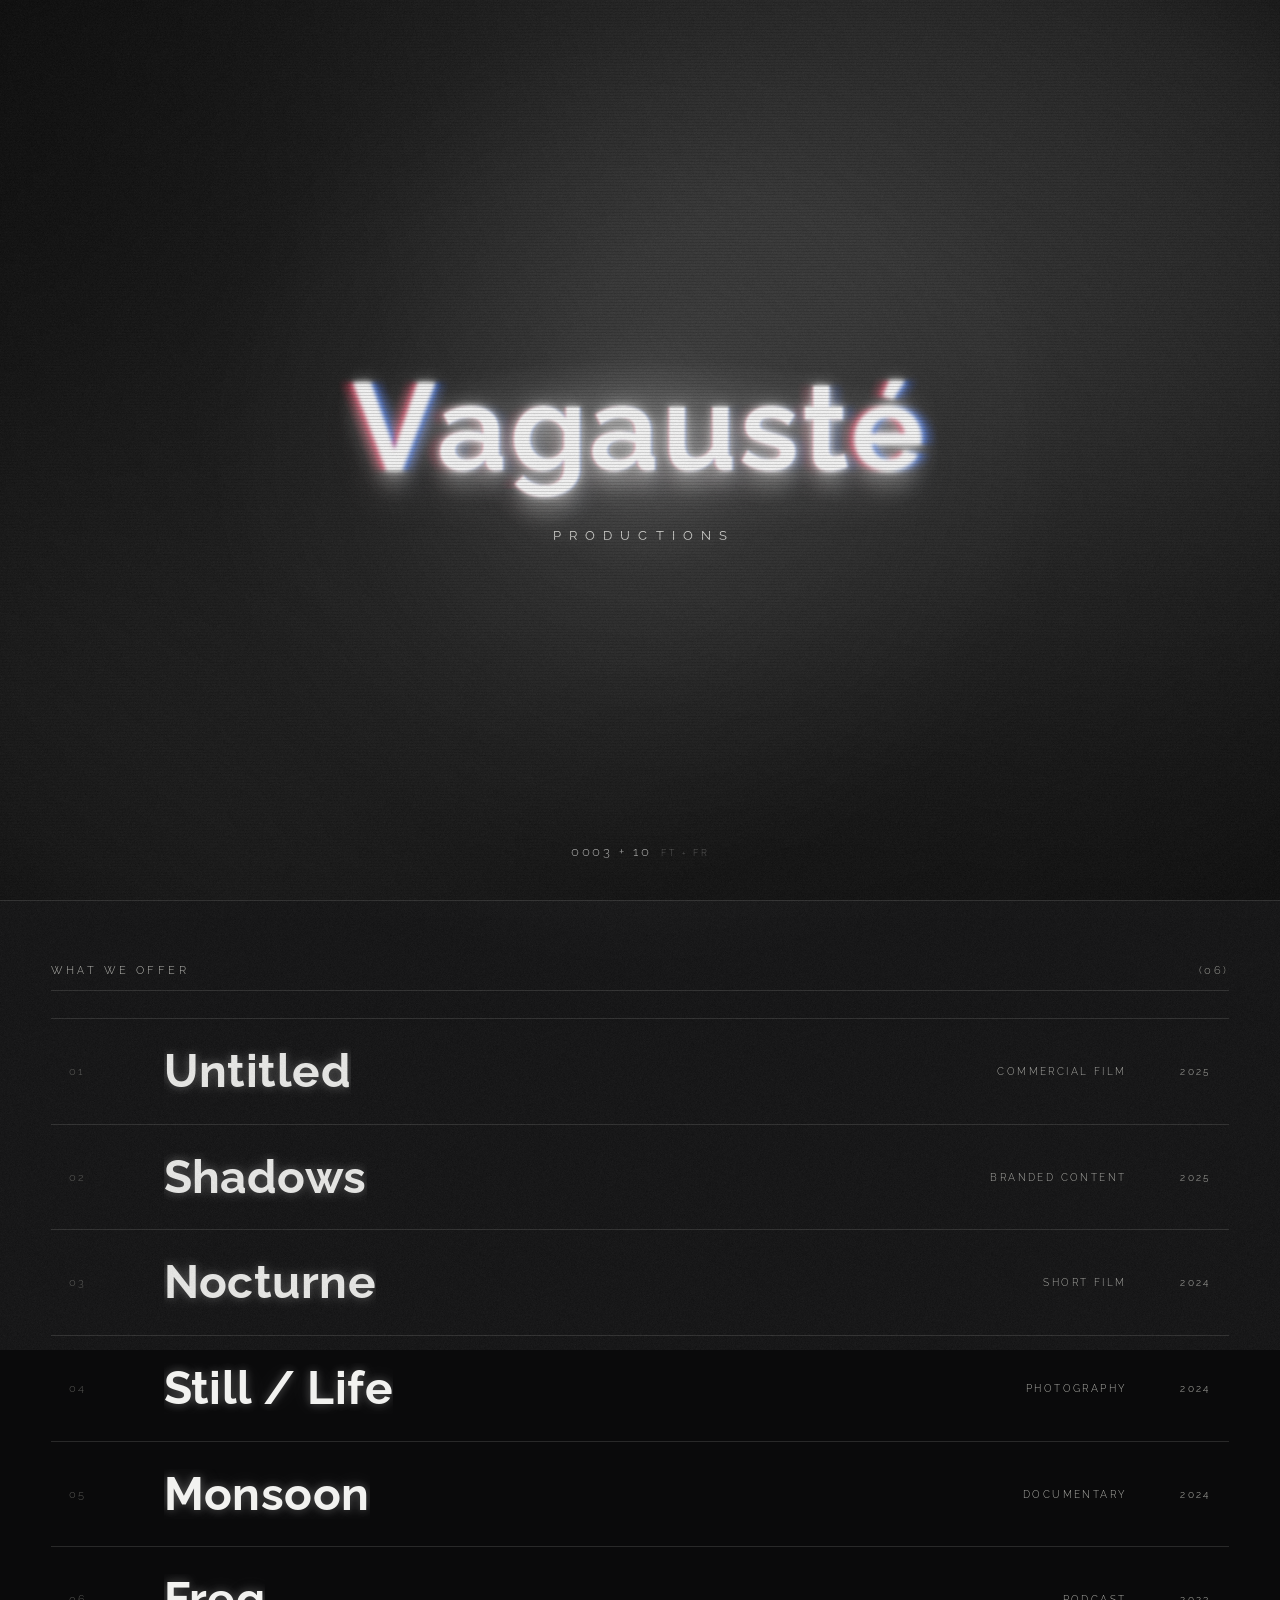
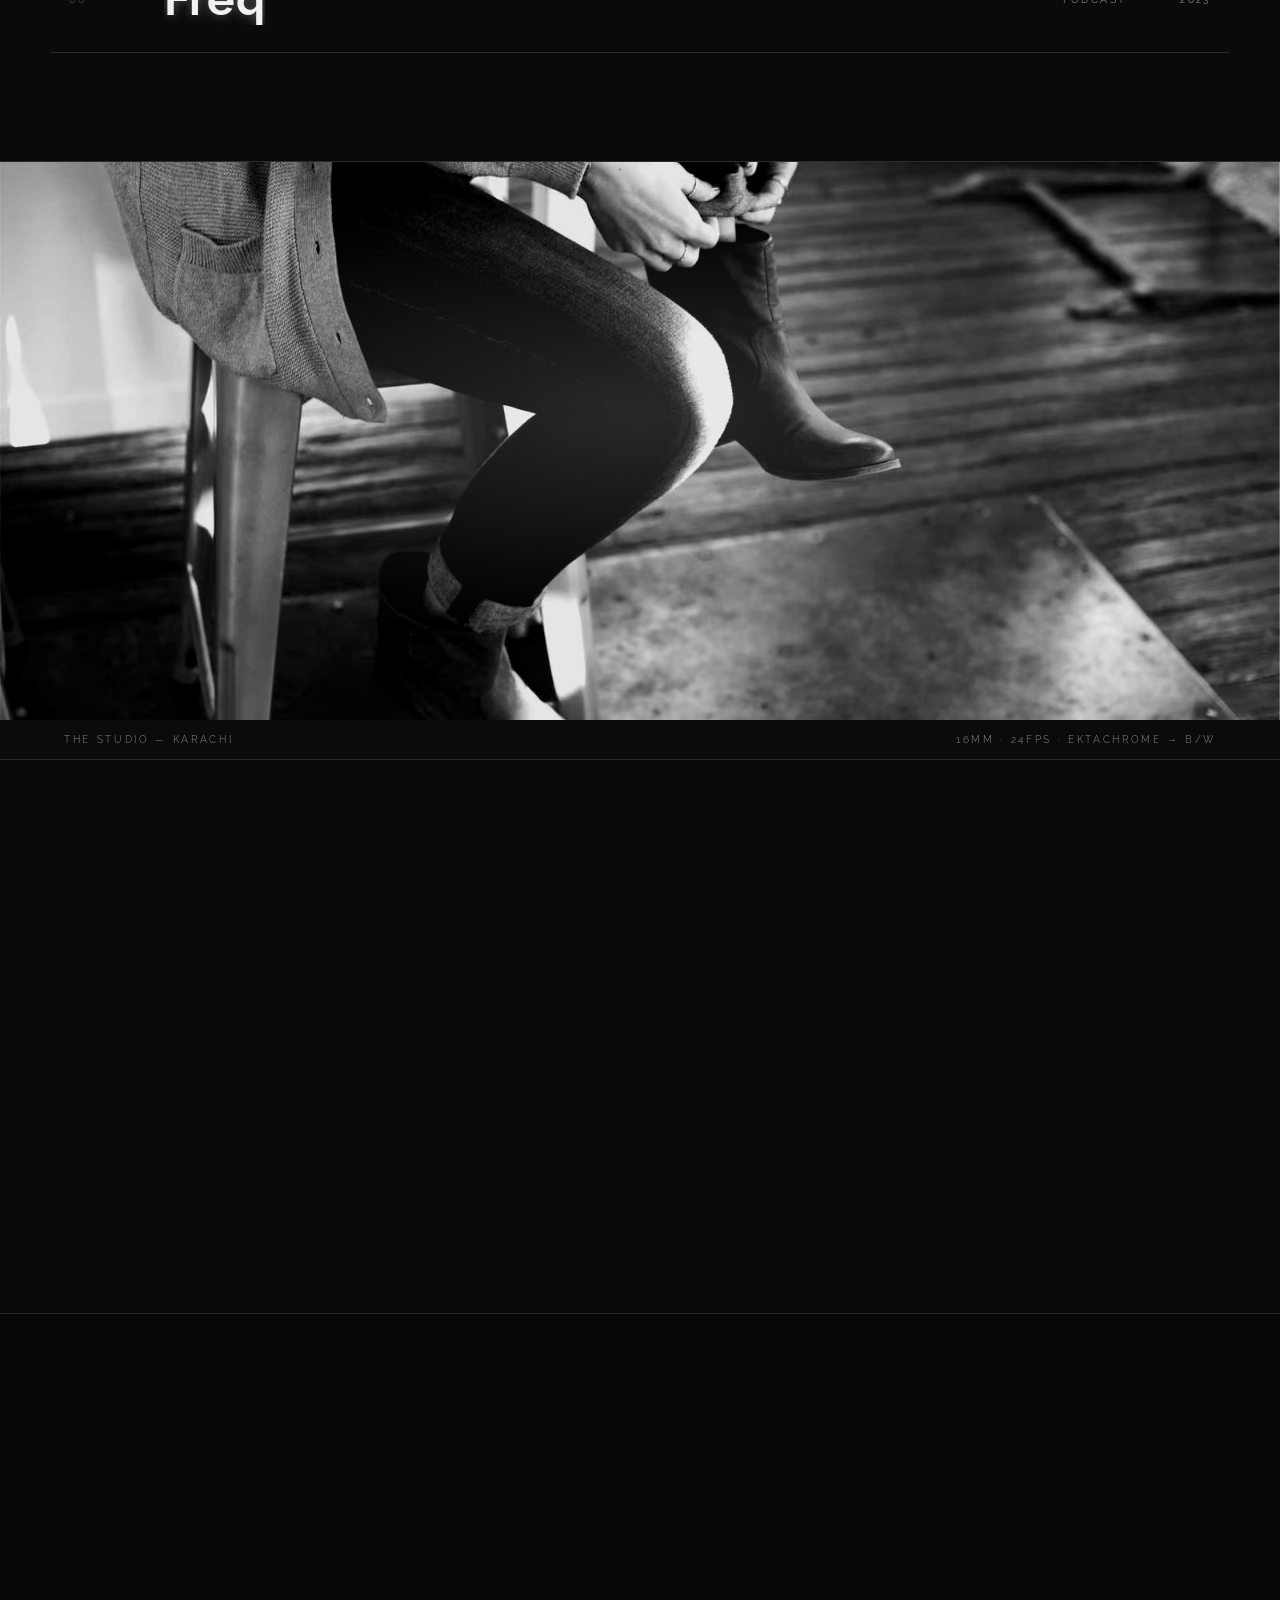
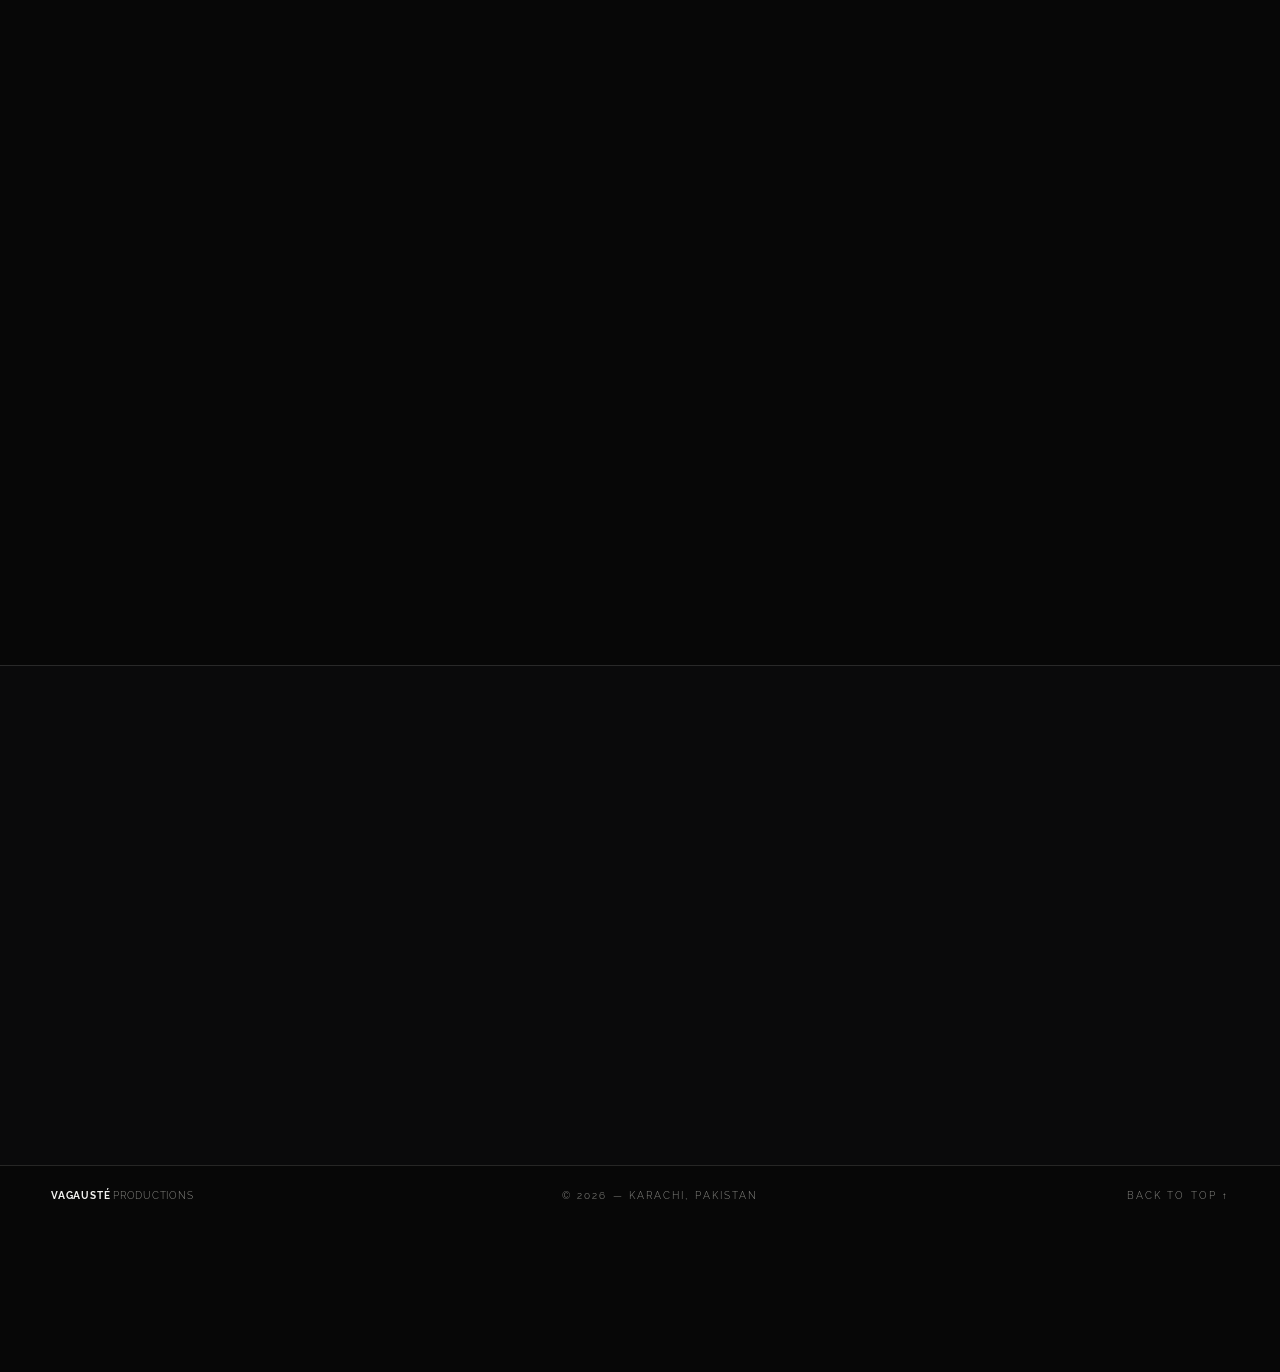
<file: index.html>
<!DOCTYPE html>
<html lang="en">
<head>
<meta charset="UTF-8">
<meta name="viewport" content="width=device-width, initial-scale=1.0">
<title>Vagausté — Film. Image. Story.</title>
<meta name="description" content="Vagausté is a film and image production house from Karachi. Commercials, documentaries, branded films and photographs — worlds that feel real, carried into the future.">
<link rel="icon" href='data:image/svg+xml,<svg xmlns="http://www.w3.org/2000/svg" viewBox="0 0 32 32"><rect width="32" height="32" fill="%23070707"/><text x="16" y="24" font-family="Railway,Georgia,serif" font-size="22" font-weight="700" fill="%23f2f2f0" text-anchor="middle">V</text></svg>'>
<link rel="stylesheet" href="css/main.css">
<link rel="preconnect" href="https://fonts.googleapis.com">
<link rel="preconnect" href="https://fonts.gstatic.com" crossorigin>
<link href="https://fonts.googleapis.com/css2?family=Great+Vibes&display=swap" rel="stylesheet">
</head>
<body class="is-locked">

<!-- ============ 16mm FILM LAYER ============ -->
<div class="fx" aria-hidden="true"></div>

<!-- ============ CORNER CHROMATIC ABERRATION — zoom blur + RGB split, 4 corners only ============ -->
<div class="corner corner-tl" aria-hidden="true"></div>
<div class="corner corner-tr" aria-hidden="true"></div>
<div class="corner corner-bl" aria-hidden="true"></div>
<div class="corner corner-br" aria-hidden="true"></div>

<!-- ============ SCROLL JOURNEY — the line that travels with you ============ -->
<div class="journey" aria-hidden="true">
  <i class="journey__fill" id="journeyFill"></i>
  <i class="journey__dot" id="journeyDot"></i>
</div>
<!-- traveling light — background shifts as you scroll -->
<div class="bg-glow" aria-hidden="true"></div>

<!-- custom cursor -->
<div class="cursor" aria-hidden="true"><span class="cursor-label">View</span></div>

<!-- ============ PRELOADER — A24 bloom + layered trail logo ============ -->
<div class="preloader" id="preloader" aria-hidden="false">
  <div class="preloader__crt" aria-hidden="true"></div>
  <div class="preloader__vignette" aria-hidden="true"></div>
  <div class="preloader__leak" aria-hidden="true"></div>
  <div class="preloader__grain" aria-hidden="true"></div>

  <div class="preloader__center">
    <div class="preloader__halo" aria-hidden="true"></div>

    <div class="wordmark" id="wordmark" aria-label="Vagausté">
      <div class="wm wm-far" aria-hidden="true" data-wm>
        <span>V</span><span>a</span><span>g</span><span>a</span><span>u</span><span>s</span><span>t</span><span class="accent">é</span>
      </div>
      <div class="wm wm-mid" aria-hidden="true" data-wm>
        <span>V</span><span>a</span><span>g</span><span>a</span><span>u</span><span>s</span><span>t</span><span class="accent">é</span>
      </div>
      <div class="wm wm-core" data-wm>
        <span>V</span><span>a</span><span>g</span><span>a</span><span>u</span><span>s</span><span>t</span><span class="accent">é</span>
      </div>
      <div class="wm wm-aber" aria-hidden="true">
        <span>V</span><span>a</span><span>g</span><span>a</span><span>u</span><span>s</span><span>t</span><span class="accent">é</span>
      </div>
    </div>

    <div class="preloader__sub" id="preloaderSub">Productions</div>
  </div>

  <div class="preloader__meta">
    <div class="vg-load__meta" aria-hidden="true">
      <span class="vg-load__readout" id="vgFtFr">0000 + 00</span>
      <span class="vg-load__unit">FT + FR</span>
    </div>
  </div>
</div>

<!-- ============ HEADER — minimal (milez.jp) ============ -->
<header class="header" id="header">
  <a class="brand glow" href="#top" data-nav><img class="brand__logo" src="assets/img/logo.png" alt="Vagausté"></a>
  <button class="neg-btn" id="negBtn" aria-pressed="false" title="Film negative — invert all colors">NEG</button>
  <nav class="nav" aria-label="Primary">
    <a href="#index" data-nav>What We Offer</a>
    <a href="#story" data-nav>Story</a>
    <a href="#crew" data-nav>Crew</a>
    <a href="#about" data-nav>About</a>
    <a href="#connect" data-nav>Connect</a>
  </nav>
  <button class="menu-btn" id="menuBtn" aria-label="Menu" aria-expanded="false">
    <i></i><i></i>
  </button>
</header>

<!-- ============ MOBILE MENU ============ -->
<div class="menu" id="menu" aria-hidden="true">
  <button class="menu__close" id="menuClose" aria-label="Close menu">✕</button>
  <nav class="menu__list" aria-label="Menu">
    <a class="menu__link" href="#index" data-nav><span class="idx">01</span><span class="word">What We Offer</span></a>
    <a class="menu__link" href="#story" data-nav><span class="idx">02</span><span class="word">Story</span></a>
    <a class="menu__link" href="#crew" data-nav><span class="idx">03</span><span class="word">Crew</span></a>
    <a class="menu__link" href="#about" data-nav><span class="idx">04</span><span class="word">About</span></a>
    <a class="menu__link" href="#connect" data-nav><span class="idx">05</span><span class="word">Connect</span></a>
  </nav>
  <div class="menu__foot">
    <span>Karachi, Pakistan</span>
    <span>hello@vagauste.com</span>
  </div>
</div>

<main id="top">

  <!-- ============ HERO — statement (milez.jp) ============ -->
  <section class="hero" id="hero">
    <video class="hero__film" autoplay muted loop playsinline preload="metadata" poster="assets/img/hero.jpg" aria-hidden="true">
      <source src="assets/img/hero-mist-av1.mp4" type='video/mp4; codecs="av01.0.08M.08"'>
      <source src="assets/img/hero-mist-hevc.mp4" type='video/mp4; codecs="hvc1.1.6.L120.B0"'>
      <source src="assets/img/hero-mist-graded.mp4" type="video/mp4">
    </video>
    <div class="hero__meta">
      <span>Karachi — 24.86° N</span>
    </div>
    <h1 class="hero__title" id="heroTitle">
      <span class="line"><span>A record of things</span></span>
      <span class="line"><span>that <em>mattered</em> to us.</span></span>
    </h1>

    <div class="hero__row">
      <p class="hero__tag" data-reveal>Films, photographs, people, places, and whatever we happened to notice.</p>
      <p class="hero__tag ur" data-reveal lang="ur" dir="rtl">خوش نصیب ہیں وہ لوگ جو دیکھ سکتے ہیں</p>
    </div>
  </section>

  <!-- ============ INDEX — numbered rows (milez.jp) ============ -->
  <section class="index" id="index">
    <div class="index__head">
      <span class="eyebrow">What We Offer</span>
      <span class="count">(06)</span>
    </div>

    <div class="index__list">
      <a class="proj" href="#connect" data-nav data-cursor="view" data-img="assets/img/work-01.jpg">
        <span class="proj__num">01</span>
        <span class="proj__name">
          <span class="sw"><span>Untitled</span><span class="sw2">Untitled</span></span>
        </span>
        <span class="proj__cat">Commercial Film</span>
        <span class="proj__year">2025</span>
      </a>
      <a class="proj" href="#connect" data-nav data-cursor="view" data-img="assets/img/work-02.jpg">
        <span class="proj__num">02</span>
        <span class="proj__name">
          <span class="sw"><span>Shadows</span><span class="sw2">Shadows</span></span>
        </span>
        <span class="proj__cat">Branded Content</span>
        <span class="proj__year">2025</span>
      </a>
      <a class="proj" href="#connect" data-nav data-cursor="view" data-img="assets/img/work-03.jpg">
        <span class="proj__num">03</span>
        <span class="proj__name">
          <span class="sw"><span>Nocturne</span><span class="sw2">Nocturne</span></span>
        </span>
        <span class="proj__cat">Short Film</span>
        <span class="proj__year">2024</span>
      </a>
      <a class="proj" href="#connect" data-nav data-cursor="view" data-img="assets/img/work-04.jpg">
        <span class="proj__num">04</span>
        <span class="proj__name">
          <span class="sw"><span>Still / Life</span><span class="sw2">Still / Life</span></span>
        </span>
        <span class="proj__cat">Photography</span>
        <span class="proj__year">2024</span>
      </a>
      <a class="proj" href="#connect" data-nav data-cursor="view" data-img="assets/img/work-05.jpg">
        <span class="proj__num">05</span>
        <span class="proj__name">
          <span class="sw"><span>Monsoon</span><span class="sw2">Monsoon</span></span>
        </span>
        <span class="proj__cat">Documentary</span>
        <span class="proj__year">2024</span>
      </a>
      <a class="proj" href="#connect" data-nav data-cursor="view" data-img="assets/img/work-06.jpg">
        <span class="proj__num">06</span>
        <span class="proj__name">
          <span class="sw"><span>Freq</span><span class="sw2">Freq</span></span>
        </span>
        <span class="proj__cat">Podcast</span>
        <span class="proj__year">2023</span>
      </a>
    </div>

    <div class="index__preview" id="indexPreview" aria-hidden="true">
      <picture>
        <source type="image/avif" srcset="assets/img/work-01.avif">
        <source type="image/webp" srcset="assets/img/work-01.webp">
        <img src="assets/img/work-01.jpg" alt="" decoding="async">
      </picture>
      <picture>
        <source type="image/avif" srcset="assets/img/work-02.avif">
        <source type="image/webp" srcset="assets/img/work-02.webp">
        <img src="assets/img/work-02.jpg" alt="" loading="lazy" decoding="async">
      </picture>
      <picture>
        <source type="image/avif" srcset="assets/img/work-03.avif">
        <source type="image/webp" srcset="assets/img/work-03.webp">
        <img src="assets/img/work-03.jpg" alt="" loading="lazy" decoding="async">
      </picture>
      <picture>
        <source type="image/avif" srcset="assets/img/work-04.avif">
        <source type="image/webp" srcset="assets/img/work-04.webp">
        <img src="assets/img/work-04.jpg" alt="" loading="lazy" decoding="async">
      </picture>
      <picture>
        <source type="image/avif" srcset="assets/img/work-05.avif">
        <source type="image/webp" srcset="assets/img/work-05.webp">
        <img src="assets/img/work-05.jpg" alt="" loading="lazy" decoding="async">
      </picture>
      <picture>
        <source type="image/avif" srcset="assets/img/work-06.avif">
        <source type="image/webp" srcset="assets/img/work-06.webp">
        <img src="assets/img/work-06.jpg" alt="" loading="lazy" decoding="async">
      </picture>
      <span class="index__preview__cat" id="previewCat"></span>
    </div>
  </section>

  <!-- ============ MEDIA BAND — one 16mm frame ============ -->
  <section class="band">
    <div class="band__img">
      <picture>
        <source type="image/avif" srcset="assets/img/studio.avif">
        <source type="image/webp" srcset="assets/img/studio.webp">
        <img src="assets/img/studio.jpg" alt="Inside the Vagausté studio" loading="lazy" decoding="async" data-parallax loading="lazy" decoding="async">
      </picture>
      <div class="band__halation" aria-hidden="true"></div>
    </div>
    <div class="band__cap">
      <span>The Studio — Karachi</span>
      <span>16mm · 24fps · Ektachrome → B/W</span>
    </div>
  </section>

  <!-- ============ ABOUT ============ -->
  <section class="about" id="about">
    <div class="about__head">
      <span class="eyebrow">About</span>
      <span class="count">Since 2023</span>
    </div>
    <div class="about__grid">
      <div class="about__text">
        <h2 class="about__title split-lines" id="aboutTitle">
          <span class="line"><span>A house built on</span></span>
          <span class="line"><span><em class="glow-3">emotion,</em> story</span></span>
          <span class="line"><span>and detail.</span></span>
        </h2>
        <div class="about__body" data-reveal>
          <p>Vagausté is a collective of filmmakers, editors and artists who believe in long-term collaboration and honest work. Everything happens under one roof in Karachi — from the first treatment to the final grade. <strong>One vision, carried through.</strong></p>
          <p class="dis">Film — Edit — Photo — Podcast</p>
        </div>
      </div>
      <div class="stats">
        <div class="stat" data-reveal><div class="stat__num"><span data-count="40">0</span><sup>+</sup></div><div class="stat__label">Projects delivered</div></div>
        <div class="stat" data-reveal><div class="stat__num"><span data-count="18">0</span></div><div class="stat__label">Brands &amp; artists</div></div>
        <div class="stat" data-reveal><div class="stat__num"><span data-count="04">0</span></div><div class="stat__label">Disciplines</div></div>
        <div class="stat" data-reveal><div class="stat__num"><span data-count="2023">0</span></div><div class="stat__label">Founded</div></div>
      </div>
    </div>
  </section>

  <!-- ============ STORY — landing section (was overlay page) ============ -->
  <section class="story" id="story">
    <div class="about__head">
      <span class="eyebrow">Story</span>
      <span class="count">One vision, carried through</span>
    </div>
    <div class="story__body" data-reveal>
      <p class="page__lead">Vagausté is a collective of filmmakers, editors and artists who believe in long-term collaboration and honest work. Everything happens under one roof in Karachi — from the first treatment to the final grade. <strong>One vision, carried through.</strong></p>
      <p class="dis">Film — Edit — Photo — Podcast</p>
      <div class="page__facts">
        <div><span class="k">Studio</span><span class="v">Clifton, Karachi<br>Pakistan</span></div>
        <div><span class="k">Local time</span><span class="v" id="pageTime">--:--</span></div>
        <div><span class="k">New business</span><span class="v">hello@vagauste.com</span></div>
        <div><span class="k">Social</span><span class="v">Instagram · Vimeo · YouTube</span></div>
      </div>
    </div>
  </section>

  <!-- ============ CREW — landing section (was overlay page) ============ -->
  <section class="crew" id="crew">
    <div class="about__head">
      <span class="eyebrow">Crew</span>
      <span class="count">(04)</span>
    </div>
    <p class="crew__note">The people behind the frame.</p>
    <div class="page__grid page__grid--crew" id="crewGrid">
      <figure class="page__fig">
        <span class="crew__sig">Crew 01</span>
        <picture>
          <source type="image/avif" srcset="assets/img/crew/crew-01.avif">
          <source type="image/webp" srcset="assets/img/crew/crew-01.webp">
          <img src="assets/img/crew/crew-01.jpg" alt="Crew 01/04" loading="lazy" decoding="async">
        </picture>
        <figcaption>Crew 01/04</figcaption>
      </figure>
      <figure class="page__fig">
        <span class="crew__sig">Crew 02</span>
        <picture>
          <source type="image/avif" srcset="assets/img/crew/crew-02.avif">
          <source type="image/webp" srcset="assets/img/crew/crew-02.webp">
          <img src="assets/img/crew/crew-02.jpg" alt="Crew 02/04" loading="lazy" decoding="async">
        </picture>
        <figcaption>Crew 02/04</figcaption>
      </figure>
      <figure class="page__fig">
        <span class="crew__sig">Crew 03</span>
        <picture>
          <source type="image/avif" srcset="assets/img/crew/crew-03.avif">
          <source type="image/webp" srcset="assets/img/crew/crew-03.webp">
          <img src="assets/img/crew/crew-03.jpg" alt="Crew 03/04" loading="lazy" decoding="async">
        </picture>
        <figcaption>Crew 03/04</figcaption>
      </figure>
      <figure class="page__fig">
        <span class="crew__sig">Crew 04</span>
        <picture>
          <source type="image/avif" srcset="assets/img/crew/crew-04.avif">
          <source type="image/webp" srcset="assets/img/crew/crew-04.webp">
          <img src="assets/img/crew/crew-04.jpg" alt="Crew 04/04" loading="lazy" decoding="async">
        </picture>
        <figcaption>Crew 04/04</figcaption>
      </figure>
    </div>
  </section>

  <!-- ============ CONNECT ============ -->
  <section class="connect" id="connect">
    <div class="connect__head">
      <span class="eyebrow">Connect</span>
      <span class="count">Say salaam</span>
    </div>
    <a class="connect__mail glow" href="mailto:hello@vagauste.com" data-reveal>hello@vagauste.com</a>
    <div class="connect__grid">
      <div class="cell" data-reveal>
        <div class="k">Studio</div>
        <div class="v">Clifton, Karachi<br>Pakistan</div>
      </div>
      <div class="cell" data-reveal>
        <div class="k">Social</div>
        <div class="v">
          <a href="https://www.instagram.com/vagausteproductions" target="_blank" rel="noopener">Instagram</a> ·
          <a href="#" rel="noopener">Vimeo</a> ·
          <a href="#" rel="noopener">YouTube</a>
        </div>
      </div>
      <div class="cell" data-reveal>
        <div class="k">New business</div>
        <div class="v"><a href="mailto:hello@vagauste.com">hello@vagauste.com</a></div>
      </div>
      <div class="cell" data-reveal>
        <div class="k">Local time</div>
        <div class="v"><span id="localTime">--:--</span> PKT</div>
      </div>
    </div>
  </section>

  <!-- ============ FOOTER ============ -->
  <footer class="footer">
    <span class="f-brand glow-2">Vagausté <em>Productions</em></span>
    <span>© 2026 — Karachi, Pakistan</span>
    <a href="#top" data-nav>Back to top ↑</a>
  </footer>

</main>

<!-- ============ TABS — Film / Image / Story (open & close) ============ -->
<nav class="tabs" aria-label="Pages">
  <span class="tabs__adapt" aria-hidden="true"></span>
  <a href="#" data-page="film" class="tabs__tab">Cinematics</a><i>·</i>
  <a href="#" data-page="image" class="tabs__tab">Photography</a><i>·</i>
  <a href="#" data-page="bts" class="tabs__tab">Archive</a>
</nav>

<!-- ============ PAGES — Film / Image / Story ============ -->
<div class="page" id="pageFilm" aria-hidden="true" data-lenis-prevent>
  <button class="page__close" data-close aria-label="Close">✕</button>
  <div class="page__inner">
    <header class="page__head">
      <span class="page__eyebrow">01 — Cinematics</span>
      <h2 class="page__title">Cinematics</h2>
      <p class="page__desc">Work we shot, graded and cut — commercials, shorts and documentaries from Karachi.</p>
    </header>
    <div class="page__list">
      <a class="page__item" href="#index" data-nav><span class="page__idx">01</span><span class="page__name">Untitled</span><span class="page__meta">Commercial Film — 2025</span></a>
      <a class="page__item" href="#index" data-nav><span class="page__idx">02</span><span class="page__name">Shadows</span><span class="page__meta">Branded Content — 2025</span></a>
      <a class="page__item" href="#index" data-nav><span class="page__idx">03</span><span class="page__name">Nocturne</span><span class="page__meta">Short Film — 2024</span></a>
      <a class="page__item" href="#index" data-nav><span class="page__idx">04</span><span class="page__name">Still / Life</span><span class="page__meta">Photography — 2024</span></a>
      <a class="page__item" href="#index" data-nav><span class="page__idx">05</span><span class="page__name">Monsoon</span><span class="page__meta">Documentary — 2024</span></a>
      <a class="page__item" href="#index" data-nav><span class="page__idx">06</span><span class="page__name">Freq</span><span class="page__meta">Podcast — 2023</span></a>
    </div>
  </div>
</div>

<div class="page" id="pageImage" aria-hidden="true" data-lenis-prevent>
  <button class="page__close" data-close aria-label="Close">✕</button>
  <div class="page__inner">
    <header class="page__head">
      <span class="page__eyebrow">02 — Photography</span>
      <h2 class="page__title">Photography</h2>
      <p class="page__desc">Stills from the set and the streets — all monochrome, all film-state.</p>
    </header>
    <div class="page__grid">
      <figure class="page__fig"><picture>
  <source type="image/avif" srcset="assets/img/work-01.avif">
  <source type="image/webp" srcset="assets/img/work-01.webp">
  <img src="assets/img/work-01.jpg" alt="Untitled" loading="lazy" decoding="async">
</picture><figcaption>Untitled — 2025</figcaption></figure>
      <figure class="page__fig"><picture>
  <source type="image/avif" srcset="assets/img/work-02.avif">
  <source type="image/webp" srcset="assets/img/work-02.webp">
  <img src="assets/img/work-02.jpg" alt="Shadows" loading="lazy" decoding="async">
</picture><figcaption>Shadows — 2025</figcaption></figure>
      <figure class="page__fig"><picture>
  <source type="image/avif" srcset="assets/img/work-03.avif">
  <source type="image/webp" srcset="assets/img/work-03.webp">
  <img src="assets/img/work-03.jpg" alt="Nocturne" loading="lazy" decoding="async">
</picture><figcaption>Nocturne — 2024</figcaption></figure>
      <figure class="page__fig"><picture>
  <source type="image/avif" srcset="assets/img/work-04.avif">
  <source type="image/webp" srcset="assets/img/work-04.webp">
  <img src="assets/img/work-04.jpg" alt="Still / Life" loading="lazy" decoding="async">
</picture><figcaption>Still / Life — 2024</figcaption></figure>
      <figure class="page__fig"><picture>
  <source type="image/avif" srcset="assets/img/work-05.avif">
  <source type="image/webp" srcset="assets/img/work-05.webp">
  <img src="assets/img/work-05.jpg" alt="Monsoon" loading="lazy" decoding="async">
</picture><figcaption>Monsoon — 2024</figcaption></figure>
      <figure class="page__fig"><picture>
  <source type="image/avif" srcset="assets/img/work-06.avif">
  <source type="image/webp" srcset="assets/img/work-06.webp">
  <img src="assets/img/work-06.jpg" alt="Freq" loading="lazy" decoding="async">
</picture><figcaption>Freq — 2023</figcaption></figure>
      <figure class="page__fig"><picture>
  <source type="image/avif" srcset="assets/img/studio.avif">
  <source type="image/webp" srcset="assets/img/studio.webp">
  <img src="assets/img/studio.jpg" alt="The studio" loading="lazy" decoding="async">
</picture><figcaption>The Studio — Karachi</figcaption></figure>
      <figure class="page__fig"><picture>
  <source type="image/avif" srcset="assets/img/hero.avif">
  <source type="image/webp" srcset="assets/img/hero.webp">
  <img src="assets/img/hero.jpg" alt="On set" loading="lazy" decoding="async">
</picture><figcaption>On set — 2025</figcaption></figure>
    </div>
  </div>
</div>



<div class="page" id="pageBts" aria-hidden="true" data-lenis-prevent>
  <button class="page__close" data-close aria-label="Close">✕</button>
  <div class="page__inner">
    <header class="page__head">
      <span class="page__eyebrow">05 — Archive</span>
      <h2 class="page__title">Archive</h2>
      <p class="page__desc">Behind the scenes — the set, the camera, the light.</p>
    </header>

    <div class="page__bts">

      <!-- 1 · THE REEL — centerpiece, muted looping film -->
      <div class="bts__reel">
        <img class="bts__strip" src="assets/img/filmstrip.png" alt="" aria-hidden="true">
        <div class="bts__frame">
          <video src="assets/img/reel.mp4" poster="assets/img/reel-poster.jpg"
                 muted loop playsinline preload="none" aria-hidden="true"></video>
        </div>
        <div class="bts__slate">
          <span>On set — Karachi</span>
          <span>16mm · 24fps · Ektachrome → B/W</span>
        </div>
      </div>

      <!-- 2 · THE SHEET — production stills contact sheet -->
      <div class="bts__sheet">
        <div class="bts__sheet-head">
          <span class="eyebrow">Production stills</span>
          <span class="count">(06)</span>
        </div>
        <div class="page__grid page__grid--sheet">
          <figure class="page__fig">
            <picture>
              <source type="image/avif" srcset="assets/img/hero.avif">
              <source type="image/webp" srcset="assets/img/hero.webp">
              <img src="assets/img/hero.jpg" alt="On set — Karachi" loading="lazy" decoding="async">
            </picture>
            <figcaption>On set — Karachi</figcaption>
          </figure>
          <figure class="page__fig">
            <picture>
              <source type="image/avif" srcset="assets/img/studio.avif">
              <source type="image/webp" srcset="assets/img/studio.webp">
              <img src="assets/img/studio.jpg" alt="Inside the Vagausté studio" loading="lazy" decoding="async">
            </picture>
            <figcaption>The Studio — Karachi</figcaption>
          </figure>
          <figure class="page__fig">
            <picture>
              <source type="image/avif" srcset="assets/img/work-01.avif">
              <source type="image/webp" srcset="assets/img/work-01.webp">
              <img src="assets/img/work-01.jpg" alt="Frame from Untitled — 2025" loading="lazy" decoding="async">
            </picture>
            <figcaption>Frame — Untitled · 2025</figcaption>
          </figure>
          <figure class="page__fig">
            <picture>
              <source type="image/avif" srcset="assets/img/work-03.avif">
              <source type="image/webp" srcset="assets/img/work-03.webp">
              <img src="assets/img/work-03.jpg" alt="Frame from Nocturne — 2024" loading="lazy" decoding="async">
            </picture>
            <figcaption>Frame — Nocturne · 2024</figcaption>
          </figure>
          <figure class="page__fig">
            <picture>
              <source type="image/avif" srcset="assets/img/work-05.avif">
              <source type="image/webp" srcset="assets/img/work-05.webp">
              <img src="assets/img/work-05.jpg" alt="Frame from Monsoon — 2024" loading="lazy" decoding="async">
            </picture>
            <figcaption>Frame — Monsoon · 2024</figcaption>
          </figure>
          <figure class="page__fig page__fig--empty">
            <span class="bts__empty">Your BTS photos land here — coming soon.</span>
            <figcaption>Frame — reserved</figcaption>
          </figure>
        </div>
      </div>

      <!-- 3 · THE NOTES — shooting notes (real site copy only) -->
      <div class="page__facts">
        <div><span class="k">Location</span><span class="v">Clifton, Karachi — Pakistan</span></div>
        <div><span class="k">Stock</span><span class="v">16mm · 24fps · Ektachrome → B/W</span></div>
        <div><span class="k">Process</span><span class="v">From the first treatment to the final grade — one vision, carried through.</span></div>
        <div><span class="k">Formats</span><span class="v">Commercials · Documentaries · Branded films · Photographs</span></div>
      </div>

    </div>
  </div>
</div>

<script src="assets/vendor/gsap.min.js"></script>
<script src="assets/vendor/lenis.min.js"></script>
<script src="js/main.js"></script>
<script>
/* dev-only auto-reload — refreshes the preview window when files change (port-gated, never ships) */
if (location.port === "8932") {
  (function () {
    var files = ["index.html", "css/main.css", "js/main.js"];
    var cache = {};
    function hash(s) { var h = 5381, i = s.length; while (i) h = (h * 33) ^ s.charCodeAt(--i); return h >>> 0; }
    setInterval(function () {
      files.forEach(function (f) {
        fetch(f, { cache: "no-store" }).then(function (r) { return r.text(); }).then(function (t) {
          var h = hash(t);
          if (cache[f] && cache[f] !== h) location.reload();
          cache[f] = h;
        }).catch(function () {});
      });
    }, 800);
  })();
}
</script>
<!-- liquid-glass lensing filter — iOS 26-style refraction (feTurbulence breathing noise → displacement) -->
<svg width="0" height="0" style="position:absolute" aria-hidden="true" focusable="false">
  <filter id="liquid-glass-filter" x="-20%" y="-20%" width="140%" height="140%" color-interpolation-filters="sRGB">
    <feTurbulence type="fractalNoise" baseFrequency="0.008" numOctaves="2" seed="7" result="noise"/>
    <feDisplacementMap in="SourceGraphic" in2="noise" scale="10" xChannelSelector="R" yChannelSelector="G"/>
  </filter>
</svg>
</body>
</html>
</file>
<file: css/main.css>
/* ============================================================
   VAGAUSTÉ — Index (minimal, milez.jp layout)
   16mm monochrome film look + anamorphic edges
   ============================================================ */

/* ---------- fonts — Railway (dafont, the mockup's font) ---------- */
@font-face{font-family:"Railway";src:url("../assets/fonts/Railway-Light.ttf") format("truetype");font-weight:300;font-style:normal;font-display:swap}
@font-face{font-family:"Railway";src:url("../assets/fonts/Railway-Regular.ttf") format("truetype");font-weight:400;font-style:normal;font-display:swap}
@font-face{font-family:"Railway";src:url("../assets/fonts/Railway-Bold.ttf") format("truetype");font-weight:700;font-style:normal;font-display:swap}
@font-face{font-family:"Noto Nastaliq Urdu";src:url("../assets/fonts/NotoNastaliqUrdu.ttf") format("truetype");font-weight:400 700;font-style:normal;font-display:swap}

/* ---------- tokens ---------- */
:root{
  --ink:#070707;
  --ink2:#0b0b0b;
  --paper:#f2f2f0;
  --grey:#8d8d88;
  --grey-2:#555552;
  --line:rgba(242,242,240,.13);
  --line-soft:rgba(242,242,240,.06);
  --ease-out:cubic-bezier(.23,1,.32,1);
  --ease-inout:cubic-bezier(.86,0,.07,1);
  --pad:clamp(22px,4vw,56px);
  --brand:"Railway","Segoe UI",sans-serif;
}
*{margin:0;padding:0;box-sizing:border-box}
html{scroll-behavior:smooth;overflow-x:hidden}
html,body{background:var(--ink);color:var(--paper);font-family:var(--brand)}
body{font-weight:300;-webkit-font-smoothing:antialiased;overflow-x:hidden;padding-bottom:4%;-webkit-user-select:none;user-select:none;-webkit-touch-callout:none}
body.is-locked{overflow:hidden}
::selection{background:var(--paper);color:var(--ink)}
::-webkit-scrollbar{width:4px}
::-webkit-scrollbar-track{background:var(--ink)}
::-webkit-scrollbar-thumb{background:var(--grey-2)}
img{display:block;max-width:100%}
a{color:inherit;text-decoration:none}
button{background:none;border:0;color:inherit;font:inherit;cursor:pointer}
em{font-style:italic}

/* ============================================================
   16mm FILM LAYER — grain · bloom · halation · vignette
   ============================================================ */
.fx{
  position:fixed;inset:0;pointer-events:none;z-index:9500;
  /* merged 16mm stack — one layer instead of four (bloom on top, grain at the bottom).
     alphas pre-baked (incl. the old element opacities .9 / .16 / .09) — pixel-identical */
  background-image:
    radial-gradient(ellipse 60% 34% at 50% 12%, rgba(255,255,255,.045), transparent 70%),
    radial-gradient(ellipse 42% 30% at 50% 78%, rgba(255,255,255,.0315), transparent 70%),
    radial-gradient(ellipse 30% 22% at 50% 50%, rgba(255,255,255,.0225), transparent 70%),
    radial-gradient(ellipse at center, transparent 44%, rgba(0,0,0,.4) 90%, rgba(0,0,0,.62) 100%),
    repeating-linear-gradient(0deg,
      rgba(0,0,0,.0256) 0px, rgba(0,0,0,.0256) 1px,
      transparent 1px, transparent 3px),
    url("../assets/img/grain-64-baked.png");
  background-size:auto,auto,auto,auto,auto,64px;
}
@keyframes grain{
  0%,100%{transform:translate(0,0)}
  10%{transform:translate(-5%,-10%)}
  20%{transform:translate(-15%,5%)}
  30%{transform:translate(7%,-25%)}
  40%{transform:translate(-5%,25%)}
  50%{transform:translate(-15%,10%)}
  60%{transform:translate(15%,0)}
  70%{transform:translate(0,15%)}
  80%{transform:translate(3%,35%)}
  90%{transform:translate(-10%,10%)}
}
@keyframes crtFlicker{
  0%,100%{opacity:1}
  6%{opacity:.984} 8%{opacity:1} 9.5%{opacity:.992}
  31%{opacity:.99} 33%{opacity:1}
  57%{opacity:.98} 59%{opacity:.996} 61%{opacity:1}
  84%{opacity:.988} 86%{opacity:1}
}

/* ============================================================
   ANAMORPHIC LOOK — oval vignette + low zoom blur edges
   ============================================================ */
.fx-vig{
  background:
    radial-gradient(ellipse 94% 74% at 50% 50%, transparent 50%, rgba(0,0,0,.20) 82%, rgba(0,0,0,.36) 94%, rgba(0,0,0,.5) 100%);
}
/* ============================================================
   ANAMORPHIC LENS — GPU-composited curvature (flattened: no 3D context,
   keeps the compositor able to cache layers — same look, no lag)
   (real barrel displacement re-rasters on scroll = lag; this is 60fps)
   ============================================================ */
main{
  transform-origin:50% 50%;
}
/* ============================================================
   FISHEYE EDGES — stretched, dark vignette only (no blue, no blur, no RGB)
   ============================================================ */
.corner{position:fixed;z-index:9400;pointer-events:none}
.corner-tl{left:0;top:0;width:26vw;height:13vh;
  mask-image:radial-gradient(ellipse at 0 0, #000 16%, transparent 72%);
  -webkit-mask-image:radial-gradient(ellipse at 0 0, #000 16%, transparent 72%);
}
.corner-tr{right:0;top:0;width:26vw;height:13vh;
  mask-image:radial-gradient(ellipse at 100% 0, #000 16%, transparent 72%);
  -webkit-mask-image:radial-gradient(ellipse at 100% 0, #000 16%, transparent 72%);
}
.corner-bl{left:0;bottom:0;width:26vw;height:13vh;
  mask-image:radial-gradient(ellipse at 0 100%, #000 16%, transparent 72%);
  -webkit-mask-image:radial-gradient(ellipse at 0 100%, #000 16%, transparent 72%);
}
.corner-br{right:0;bottom:0;width:26vw;height:13vh;
  mask-image:radial-gradient(ellipse at 100% 100%, #000 16%, transparent 72%);
  -webkit-mask-image:radial-gradient(ellipse at 100% 100%, #000 16%, transparent 72%);
}
/* stretched fisheye shading — neutral dark only */
.corner-tl::before,.corner-tr::before,.corner-bl::before,.corner-br::before{
  content:"";position:absolute;inset:0;
}
.corner-tl::before{background:
  radial-gradient(ellipse at 0 0, rgba(0,0,0,.55), transparent 58%)}
.corner-tr::before{background:
  radial-gradient(ellipse at 100% 0, rgba(0,0,0,.55), transparent 58%)}
.corner-bl::before{background:
  radial-gradient(ellipse at 0 100%, rgba(0,0,0,.55), transparent 58%)}
.corner-br::before{background:
  radial-gradient(ellipse at 100% 100%, rgba(0,0,0,.55), transparent 58%)}
@media (max-width:820px){
  .corner-tl,.corner-tr,.corner-bl,.corner-br{width:20vw;height:10vh}
}

/* ============================================================
   TEXT BLOOM — logo-like bloominess across the site
   ============================================================ */
.hero__title,.about__title,.connect__mail,.ghost{
  filter:blur(.35px);
  text-shadow:
    0 0 12px rgba(242,242,240,.38),
    0 0 34px rgba(242,242,240,.20),
    0 0 80px rgba(242,242,240,.10);
}
/* display words — lit from within, like the logo */
.proj__name,.dis__name,.menu__link .word,.index__foot .arrow-link,.hero__tag em,.about__body strong{
  text-shadow:
    0 0 10px rgba(242,242,240,.30),
    0 0 26px rgba(242,242,240,.14),
    0 0 60px rgba(242,242,240,.07);
}
/* body text — soft glow removed per design direction (no label decoration behind text) */
/* ============================================================
   WORD GLOW — light-bulb flicker (never off, always breathing)
   ============================================================ */
@keyframes glowPulse{
  0%,100%{text-shadow:0 0 10px rgba(242,242,240,.42),0 0 28px rgba(242,242,240,.22),0 0 60px rgba(242,242,240,.10)}
  18%{text-shadow:0 0 13px rgba(242,242,240,.64),0 0 36px rgba(242,242,240,.36),0 0 76px rgba(242,242,240,.18)}
  36%{text-shadow:0 0 9px rgba(242,242,240,.36),0 0 24px rgba(242,242,240,.18),0 0 52px rgba(242,242,240,.08)}
  54%{text-shadow:0 0 14px rgba(242,242,240,.68),0 0 38px rgba(242,242,240,.40),0 0 84px rgba(242,242,240,.20)}
  72%{text-shadow:0 0 11px rgba(242,242,240,.5),0 0 30px rgba(242,242,240,.26),0 0 64px rgba(242,242,240,.12)}
  88%{text-shadow:0 0 8px rgba(242,242,240,.38),0 0 22px rgba(242,242,240,.19),0 0 48px rgba(242,242,240,.09)}
}
.glow{animation:none}
.glow-2{animation:none}
.glow-3{animation:none}

/* ============================================================
   SCROLL JOURNEY — the line that travels with you
   ============================================================ */
.journey{
  position:fixed;left:calc(var(--pad) * .42);top:0;bottom:0;width:1px;
  z-index:9200;pointer-events:none;
  background:var(--line-soft);
}
.journey__fill{
  position:absolute;left:0;top:0;width:100%;height:100%;
  background:linear-gradient(180deg, rgba(242,242,240,.06), var(--paper));
  transform:scaleY(0);transform-origin:top;
  box-shadow:0 0 14px rgba(242,242,240,.45);
}
.journey__dot{
  position:absolute;left:50%;top:0;width:7px;height:7px;border-radius:50%;
  background:var(--paper);
  transform:translate(-50%,-50%);
  box-shadow:0 0 16px rgba(242,242,240,.95),0 0 40px rgba(242,242,240,.4);
}
@media (max-width:820px){.journey{display:none}}

/* ============================================================
   TRAVELING LIGHT — background shifts as you scroll
   ============================================================ */
.bg-glow{
  position:fixed;left:0;right:0;top:0;height:300vh;z-index:100;
  pointer-events:none;
  background:
    linear-gradient(180deg, transparent 0%, rgba(255,255,255,.045) 16%, rgba(255,255,255,.012) 28%, transparent 40%),
    radial-gradient(ellipse 55% 20% at 50% 22%, rgba(255,255,255,.06), transparent 70%);
}

/* ============================================================
   GHOST TEXT — words in the background, changing per section
   ============================================================ */
.ghost{
  position:absolute;top:5%;left:-2%;z-index:0;
  pointer-events:none;user-select:none;white-space:nowrap;
  font-weight:700;font-size:clamp(150px,24vw,380px);line-height:1;
  color:transparent;-webkit-text-stroke:1px rgba(242,242,240,.07);
  letter-spacing:-.02em;opacity:.55;
  /* fade at screen edges instead of hard-chopping the letters */
  mask-image:linear-gradient(90deg,transparent 0,#000 10%,#000 88%,transparent 100%);
  -webkit-mask-image:linear-gradient(90deg,transparent 0,#000 10%,#000 88%,transparent 100%);
  transform:translate(-50%,-50%);
}
.hero,.index,.about,.connect,.story,.crew{position:relative;z-index:1;background:var(--ink)}
.index{background:#0a0a0b}
.band{background:#0b0b0c}
.about{background:#09090a}
.connect{background:#0a0a0b}

/* ============================================================
   STORY + CREW — landing sections (moved from overlay pages)
   ============================================================ */
.story,.crew{
  position:relative;
  padding:clamp(60px,10vh,120px) var(--pad);
  border-top:1px solid var(--line);
  background:var(--ink);
  content-visibility:auto;contain-intrinsic-size:auto 900px;
}
.story__body{margin-top:clamp(28px,5vh,48px)}
.story .page__lead{
  max-width:60ch;
  font-size:clamp(15px,1.25vw,19px);line-height:1.85;color:var(--grey);
}
.story .dis{margin-top:22px;font-size:10px;letter-spacing:.3em;text-transform:uppercase;color:var(--grey)}
.crew .crew__note{margin-top:clamp(24px,4vh,40px)}
.crew .page__grid--crew{margin-top:clamp(24px,4vh,40px)}

/* ---------- custom cursor ---------- */
.cursor{
  position:fixed;left:0;top:0;width:16px;height:16px;border-radius:50%;
  border:1px solid rgba(242,242,240,.8);
  /* transform fully driven by JS: translate3d(cx,cy,0) translate(-50%,-50%) scale() — composited, zero layout */
  pointer-events:none;z-index:10000;display:grid;place-items:center;
  transition:width .3s var(--ease-out),height .3s var(--ease-out),opacity .3s,background-color .3s;
  /* plain layer — no blend mode: the cursor stays 1:1 with the mouse on any GPU */
  opacity:0; /* hidden until first mousemove (JS fades it in) */
}
.cursor .cursor-label{
  position:absolute;inset:0;display:grid;place-items:center;
  font-size:10px;letter-spacing:.14em;text-transform:uppercase;
  color:var(--ink);opacity:0;transition:opacity .25s;font-weight:400;
}
.cursor.is-hover{width:44px;height:44px}
.cursor.is-view{width:88px;height:88px;background:rgba(242,242,240,.92)}
.cursor.is-view .cursor-label{opacity:1}
@media (hover:none),(pointer:coarse){.cursor{display:none}}

/* ============================================================
   PRELOADER — A24 bloom, layered trail wordmark, CRT
   ============================================================ */
.preloader{
  position:fixed;inset:0;z-index:9999;background:var(--ink);
  display:flex;flex-direction:column;justify-content:space-between;
  padding:var(--pad);
  animation:crtFlicker 4.4s steps(1) infinite;
  transition:opacity .8s var(--ease-inout),visibility .8s;
}
/* two-step exit (root cause fix, verified): crtFlicker maintains opacity via
   animation; animation:none + opacity:0 in the SAME style recalc makes Chrome
   snap opacity instantly (no transition fires — the animation was the only
   declared opacity). So is-fading (animation:none, opacity back to base 1)
   is applied FIRST, and is-done (opacity:0) one frame later → the .8s
   opacity transition runs 1→0 as a real smooth fade. */
.preloader.is-fading{animation:none}
.preloader.is-done{opacity:0;visibility:hidden;pointer-events:none}
/* NOTE: do NOT add `.is-done *{will-change:auto}` here — stripping 36 layers
   the moment the .8s fade starts is the ~96ms exit-freeze trap. Layers stay
   promoted through the fade; the transition itself handles the rest. */
.preloader__crt{
  position:absolute;inset:0;z-index:6;pointer-events:none;opacity:.5;
  background:repeating-linear-gradient(0deg,
    rgba(0,0,0,.30) 0px, rgba(0,0,0,.30) 1px,
    transparent 1px, transparent 3px);
}
.preloader__vignette{
  position:absolute;inset:0;z-index:5;pointer-events:none;
  background:radial-gradient(ellipse at center, transparent 42%, rgba(0,0,0,.5) 88%, rgba(0,0,0,.72) 100%);
}
.preloader__leak{
  position:absolute;inset:0;z-index:4;pointer-events:none;
  background:url("../assets/img/leak-1.png") center/cover no-repeat;
  mix-blend-mode:screen;
  opacity:0;
}
.preloader__grain{
  position:absolute;inset:-50%;width:200%;height:200%;z-index:8;pointer-events:none;
  background-image:url("../assets/img/grain.png");
  background-size:256px;opacity:.12; /* static */
}
.preloader__center{
  position:absolute;inset:0;display:grid;
  place-content:center;place-items:center;
  text-align:center;z-index:2;
}
.preloader__halo{
  position:absolute;left:50%;top:50%;
  width:min(112vmin,980px);height:min(112vmin,980px);
  transform:translate(-50%,-50%) scale(.66);
  background:radial-gradient(circle,
    rgba(255,255,255,.55) 0%,
    rgba(255,255,255,.24) 20%,
    rgba(255,255,255,.09) 46%,
    transparent 72%);
  filter:blur(18px);
  opacity:0;pointer-events:none;
}
.wordmark{
  position:relative;
  font-family:var(--brand);font-weight:700;
  font-size:clamp(56px,9.5vw,158px);
  letter-spacing:.02em;line-height:1;
  color:#f7f7f3;
}
.wm{
  position:absolute;left:0;top:0;right:0;bottom:0;
  display:flex;justify-content:center;align-items:center;
  white-space:nowrap;
  will-change:transform,opacity,filter;
}
.wm span{display:inline-block;will-change:transform,opacity,filter;opacity:0;transform:translateY(56px);filter:blur(12px)}
.wm .accent{font-weight:700}
/* layer 0 — A24 core: white-hot letters, light emerging from within */
.wm-core{
  position:relative;z-index:3;
  color:#ffffff;
  filter:blur(1.2px);
  text-shadow:
    0 0 8px rgba(255,255,255,.95),
    0 0 22px rgba(255,255,255,.6),
    0 0 60px rgba(255,255,255,.35),
    0 0 140px rgba(255,255,255,.2);
}
/* chromatic fringe (soft edge dispersion — blended, photographic) */
/* ported from v3 (known-good smooth preloader) — uniform LIGHT shadows,
   4 layers/core letter, no yellow / no heavy 14-40px blur offsets. Kept
   minimal so the melt (scaleX + translate + blur) stays compositor-cheap:
   the heavy multi-layer chromatic was the per-frame re-raster jank. */
.wm-core span{
  text-shadow:
    calc(var(--ca,4.5px) * -1) 0 0 rgba(255,25,70,.4),
    var(--ca,4.5px) 0 0 rgba(0,80,255,.4),
    0 0 6px rgba(255,255,255,.8),
    0 0 16px rgba(255,255,255,.42),
    0 0 36px rgba(255,255,255,.22);
}
/* aberration mask layer — pure red/blue dispersion feathered to the corner
   letters only, softly blurred so it blends (no sharp edge) */
.wm-aber{
  z-index:1;
  left:-70px;right:-70px;
  filter:blur(3px);
  opacity:0;
  -webkit-mask-image:linear-gradient(90deg,#000 0%,#000 9%,transparent 42%,transparent 58%,#000 91%,#000 100%);
  mask-image:linear-gradient(90deg,#000 0%,#000 9%,transparent 42%,transparent 58%,#000 91%,#000 100%);
  pointer-events:none;
}
.wm-aber span{
  opacity:1;transform:none;filter:none;
  text-shadow:
    -11px 0 0 rgba(255,20,60,.42),
    11px 0 0 rgba(0,70,255,.42);
}
.wm-mid{
  z-index:2;color:#e8e8e2;opacity:.6;
  transform:translateY(10px);
  filter:blur(9px);
  text-shadow:0 0 40px rgba(255,255,255,.4);
}
.wm-mid span{
  text-shadow:
    calc(var(--ca,2px) * -1) 0 0 rgba(255,25,70,.34),
    var(--ca,2px) 0 0 rgba(0,80,255,.34),
    0 0 20px rgba(255,255,255,.14);
}
.wm-far span{
  text-shadow:
    calc(var(--ca,4px) * -1) 0 0 rgba(255,25,70,.3),
    var(--ca,4px) 0 0 rgba(0,80,255,.3);
}
.wm-far{
  z-index:1;color:#cfcfc8;opacity:.4;
  transform:translateY(22px);
  filter:blur(18px);
  text-shadow:-5px 0 0 rgba(255,30,70,.3), 5px 0 0 rgba(0,70,255,.3);
}
/* light sweep — passes across the wordmark as letters ignite */
.preloader__sweep{
  position:absolute;left:50%;top:50%;z-index:2;
  width:26vw;height:140%;
  transform:translate(-50%,-50%) skewX(-14deg);
  background:linear-gradient(90deg, transparent, rgba(255,255,255,.10) 40%, rgba(255,255,255,.16) 50%, rgba(255,255,255,.10) 60%, transparent);
  filter:blur(6px);
  mix-blend-mode:screen;
  pointer-events:none;
  opacity:0;
}
.wm-core::after{
  content:"";position:absolute;inset:-8% -5%;z-index:-1;
  background:radial-gradient(ellipse at center,rgba(255,255,255,.20),rgba(255,255,255,.06) 46%,transparent 70%);
  animation:bloom 3.4s ease-in-out infinite;
  pointer-events:none;
}
@keyframes bloom{
  0%,100%{opacity:.5;transform:scale(.96)}
  50%{opacity:1;transform:scale(1.07)}
}
.wm-core::before{
  content:attr(data-text);
  position:absolute;inset:0;
  color:#f7f7f3;filter:blur(28px);opacity:.95;
  transform:scale(1.06);z-index:-2;
  text-shadow:0 0 120px rgba(255,255,255,.55);
  pointer-events:none;
}
.preloader__sub{
  position:relative;z-index:4;
  margin-top:clamp(22px,3.2vh,40px);
  font-weight:400;
  font-size:clamp(10px,1.2vw,13px);
  letter-spacing:.62em;text-transform:uppercase;
  color:#d8d8d4;padding-left:.62em;
  opacity:0;transform:translateY(14px);filter:blur(6px);
  text-shadow:0 0 26px rgba(255,255,255,.38);
}
.preloader__meta{
  position:absolute;left:var(--pad);right:var(--pad);bottom:calc(var(--pad) * .8);
  display:flex;justify-content:center;align-items:center;
  font-size:10px;letter-spacing:.3em;text-transform:uppercase;color:var(--grey);
  z-index:3;
}

.preloader__bar{
  position:absolute;left:0;bottom:0;height:2px;width:100%;
  background:var(--line-soft);z-index:3;
}
.preloader__bar i{position:absolute;inset:0;background:var(--paper);transform:scaleX(0);transform-origin:left;box-shadow:0 0 18px rgba(242,242,240,.8)}

/* ============================================================
   HEADER — minimal (milez.jp)
   ============================================================ */
.header{
  position:fixed;top:0;left:0;right:0;z-index:900;
  display:flex;align-items:center;justify-content:space-between;
  padding:22px var(--pad);
  background:transparent;
  opacity:0;                        /* subagent finding #2: header brand (pure-white VAGAUSTÉ logo.png) popped the instant the preloader lifted, reading as "wordmark glow still on screen". Gate it behind is-loaded like .hero__meta/.tabs — eases in only after the preloader fades, no premature glow. */
  transition:opacity .6s var(--ease-out) .25s, transform .6s var(--ease-out);

  /* blur the video behind the header text so it stays prominent —
     no background band, edge fades out (no border line) */
  -webkit-backdrop-filter:blur(10px);
  backdrop-filter:blur(10px);
  /* during scroll the blur drops to 4px (≈6× cheaper) — full frost returns when idle */
  -webkit-mask-image:linear-gradient(180deg,#000 0%,#000 70%,transparent 100%);
  mask-image:linear-gradient(180deg,#000 0%,#000 70%,transparent 100%);
}
body.is-scrolling .header{
  -webkit-backdrop-filter:blur(4px);
  backdrop-filter:blur(4px);
}
/* real lensing (SVG displacement refraction) — active only while the backdrop is
   static (hero film paused / off-screen): refraction needs a still scene to sample */
body.liquid-glass-live .tabs{
  backdrop-filter:url(#liquid-glass-filter) blur(16px) saturate(175%) brightness(1.12);
}
/* during scroll the glass turns softly opaque so the section lines behind
   never show through unblurred — returns to full liquid glass the moment you stop */
body.is-scrolling .tabs{
  background:
    linear-gradient(180deg, rgba(40,40,46,.42) 0%, rgba(20,20,24,.50) 100%);
}
/* adaptive glass (iOS behavior): the beam darkens over bright content so the text
   stays legible. opacity is driven by a JS luminance probe of what's behind
   (canvas sample of the images under the beam) — no blend modes, works everywhere */
.tabs__adapt{
  position:absolute;inset:0;border-radius:inherit;pointer-events:none;
  z-index:1;
  background:rgb(15,15,19);
  opacity:0;transition:opacity .3s ease;
}
.header.is-hidden{transform:translateY(-110%)}
.brand{
  display:inline-flex;align-items:center;
  line-height:1;
}
.brand__logo{
  height:clamp(30px,2.8vw,40px);
  width:auto;
  filter:brightness(1.05);
  opacity:.95;
  transition:opacity .4s,filter .4s;
}
.brand:hover .brand__logo{opacity:1;filter:brightness(1.25)}
.brand.glow{animation:none} /* image logo — no text glow to animate */
.brand em{font-style:normal;color:var(--paper)}
.nav{display:flex;gap:clamp(22px,3vw,44px);font-size:11px;letter-spacing:.28em;text-transform:uppercase}
/* film-negative toggle — inverts the whole site */
.neg-btn{
  margin-left:auto;margin-right:clamp(20px,2.5vw,36px);
  display:inline-flex;align-items:center;
  padding:7px 12px;border:1px solid #f2f2f0;border-radius:100px;
  background:#f2f2f0;color:#070707; /* negative pill by design — inverts to black in NEG mode */
  font-family:inherit;font-size:9px;letter-spacing:.32em;text-transform:uppercase;
  cursor:pointer;
  transition:color .3s,border-color .3s,background .3s;
}
.neg-btn:hover{border-color:#fff;background:#fff}
.neg-btn[aria-pressed="true"]{background:#f2f2f0;color:#070707;border-color:#f2f2f0}
html{transition:filter .2s ease}
html.is-negative{filter:invert(1) hue-rotate(180deg)}
.nav a{color:#bcbcb6;transition:color .3s,text-shadow .3s}
.nav a:hover{color:var(--paper);text-shadow:0 0 18px rgba(242,242,240,.8)}
.menu-btn{
  display:none;width:34px;height:20px;position:relative;
}
.menu-btn i{
  position:absolute;left:0;width:100%;height:1.5px;background:var(--paper);
  transition:transform .5s var(--ease-inout),top .5s var(--ease-inout);
}
.menu-btn i:nth-child(1){top:4px}
.menu-btn i:nth-child(2){top:14px}
.menu-btn[aria-expanded="true"] i:nth-child(1){top:9px;transform:rotate(45deg)}
.menu-btn[aria-expanded="true"] i:nth-child(2){top:9px;transform:rotate(-45deg)}
@media (max-width:820px){
  .nav{display:none}
  .menu-btn{display:block}
  .neg-btn{margin-right:14px;padding:6px 10px;font-size:8px;letter-spacing:.26em}
  .header{padding-top:calc(env(safe-area-inset-top,0px) + 30px);padding-bottom:14px}
  /* phone: cheaper backdrop blur — 10px→8px is visually identical at this size, less GPU work */
  .header{-webkit-backdrop-filter:blur(8px);backdrop-filter:blur(8px)}
  .hero__meta{display:none} /* phone only — Karachi text below options button */
  /* phone: taller beam zone (safe-area + 36px offset) — content needs more clearance */
  .page__inner{padding-bottom:clamp(130px,18vh,160px)}
}

/* ---------- mobile menu ---------- */
.menu{
  position:fixed;inset:0;z-index:950;background:rgba(7,7,7,.97);
  visibility:hidden;opacity:0;transition:opacity .5s var(--ease-inout),visibility .5s;
  display:flex;flex-direction:column;justify-content:center;
  padding:0 var(--pad);
}
.menu.is-open{visibility:visible;opacity:1}
.menu__close{
  position:absolute;top:calc(env(safe-area-inset-top,0px) + 20px);right:var(--pad);
  width:46px;height:46px;border:1px solid var(--line);border-radius:50%;
  background:transparent;font-size:13px;color:var(--paper);
  cursor:pointer;
  transition:border-color .3s,color .3s,transform .3s;
}
.menu__close:hover{border-color:var(--paper);transform:rotate(90deg)}
.menu__list{display:flex;flex-direction:column;gap:clamp(8px,2vh,20px)}
.menu__link{
  display:flex;align-items:baseline;gap:18px;
  padding:clamp(8px,2vh,20px) 0;
  border-bottom:1px solid var(--line);
}
.menu__link .idx{font-size:11px;color:var(--grey-2);letter-spacing:.2em}
.menu__link .word{
  font-weight:700;font-size:clamp(40px,10vw,80px);line-height:1;
  transition:text-shadow .4s;
}
.menu__link:hover .word{text-shadow:0 0 34px rgba(242,242,240,.9),0 0 90px rgba(242,242,240,.4)}
.menu__foot{
  position:absolute;left:var(--pad);right:var(--pad);bottom:calc(var(--pad) * .8);
  display:flex;justify-content:space-between;
  font-size:10px;letter-spacing:.26em;text-transform:uppercase;color:var(--grey);
}

/* ============================================================
   HERO — statement (milez.jp)
   ============================================================ */
.hero{
  position:relative;
  min-height:100svh;
  display:flex;flex-direction:column;justify-content:center;
  padding:calc(var(--pad) * 1.8) var(--pad) calc(var(--pad) * 1.4);
}
/* ambient film behind the statement */
.hero__film{
  position:absolute;inset:0;width:100%;height:100%;object-fit:cover;
  z-index:0;pointer-events:none;
  /* grade baked into hero-mist-graded.mp4 — no per-frame CSS filter */
  opacity:.44;
}
.hero::after{
  content:"";position:absolute;inset:0;z-index:0;pointer-events:none;
  background:radial-gradient(ellipse at center, rgba(7,7,7,.10) 0%, rgba(7,7,7,.42) 76%, rgba(7,7,7,.78) 100%);
}
.hero__meta{
  position:absolute;top:calc(var(--pad) * 1.15);left:var(--pad);right:var(--pad);
  display:flex;justify-content:flex-end;
  font-size:10px;letter-spacing:.3em;text-transform:uppercase;color:#bcbcb6;
  opacity:0;transition:opacity 1.4s var(--ease-out) .3s;
  z-index:2;
}
body.is-loaded .hero__meta{opacity:1}
body.is-loaded .header{opacity:1} /* header brand fades in only after preloader is gone — no "VAGAUSTÉ glow" pop the moment it lifts (subagent finding #2) */
.hero__title{
  position:relative;z-index:2;
  font-weight:300;
  font-size:clamp(40px,7.2vw,128px);
  line-height:1.14;letter-spacing:.004em;
  max-width:19ch;
  margin-bottom:clamp(34px,6vh,70px);
}
/* no vertical mask/reveal — the hero lights up via the per-letter billboard flicker */
.hero__title .line{display:block}
.hero__title .lt{display:inline-block;opacity:0} /* off until the flicker switch-on lights it */
/* words are atomic — the browser can never break a word across lines */
.hero__title .ltw{display:inline-block;white-space:nowrap}
/* the emphasized word — a real serif italic, a different voice */
.hero__title em{font-family:Georgia,'Times New Roman',serif;font-style:italic;font-weight:400}
/* italic letters overhang right — give the word gap after the em a touch more room */
.hero__title .ltw--em{margin-right:.15em}
.hero__row{
  position:relative;z-index:2;
  display:grid;grid-template-columns:minmax(0,1fr);gap:clamp(10px,1.5vh,18px);
  max-width:86ch;
}
.hero__tag{
  font-size:clamp(12.5px,1.05vw,15px);line-height:1.8;color:var(--grey);
}
/* urdu line — Nastaliq, under the subhero */
.hero__tag.ur{
  font-family:"Noto Nastaliq Urdu",serif;
  font-size:clamp(15px,1.35vw,19px);
  line-height:2.1;letter-spacing:0;
  color:var(--grey-2);
  direction:rtl;text-align:right;
}
.hero__tag.en{
  color:var(--grey-2);font-size:clamp(12px,1vw,14px);letter-spacing:.02em;
}
@media (max-width:820px){
  /* full-height hero on phones — title sits centred between the logo and the subtext */
  .hero{min-height:100svh;padding-top:clamp(80px,14vh,120px)}
  .hero__row{grid-template-columns:1fr}
}

/* ---------- reveal system ---------- */
[data-reveal]{
  opacity:0;transform:translateY(24px);filter:blur(5px);
  transition:opacity 1.1s var(--ease-out),transform 1.1s var(--ease-out),filter 1.1s var(--ease-out);
}
[data-reveal].in{opacity:1;transform:translateY(0);filter:blur(0)}
/* hero subhero — soft fade only, no vertical travel (the title's motion is the flicker) */
.hero__row [data-reveal]{transform:none}

/* ============================================================
   INDEX — numbered rows (milez.jp stretch-swap hover)
   ============================================================ */
.index{
  position:relative;
  padding:clamp(40px,7vh,80px) var(--pad) clamp(70px,12vh,150px);
  border-top:1px solid var(--line);
  content-visibility:auto;contain-intrinsic-size:auto 1200px;
}
.index__head,.about__head,.connect__head{
  display:flex;justify-content:space-between;align-items:baseline;
  border-bottom:1px solid var(--line);padding-bottom:14px;margin-bottom:clamp(18px,3vh,30px);
}
.eyebrow{font-size:10.5px;letter-spacing:.34em;text-transform:uppercase;color:#bcbcb6}
.count{font-size:10.5px;letter-spacing:.24em;text-transform:uppercase;color:#9a9a94}
.index__list{border-top:1px solid var(--line)}
.proj{
  display:grid;grid-template-columns:56px minmax(0,1fr) auto auto;
  align-items:center;gap:clamp(16px,3vw,40px);
  padding:clamp(18px,3vh,28px) clamp(8px,1.5vw,18px);
  border-bottom:1px solid var(--line);
  position:relative;
  transition:background-color .6s var(--ease-out),padding-left .6s var(--ease-out);
}
.proj:hover{background:rgba(242,242,240,.03);padding-left:clamp(16px,2.6vw,38px)}
.proj__num{
  font-size:11px;letter-spacing:.2em;color:var(--grey-2);
  transition:color .4s,text-shadow .4s;
}
.proj:hover .proj__num{color:var(--paper);text-shadow:0 0 16px rgba(242,242,240,.8)}
.proj__name{
  font-weight:700;font-size:clamp(24px,3.6vw,54px);line-height:1.08;
  letter-spacing:.01em;
}
.sw{position:relative;display:inline-block;overflow:hidden;line-height:1.1;vertical-align:bottom}
.sw > span{display:block;transition:transform 1.3s cubic-bezier(.23,1,.32,1)}
.sw > span:first-child{transform-origin:bottom}
.sw .sw2{position:absolute;left:0;right:0;top:0;transform:translateY(112%) scaleY(4);transform-origin:top}
.proj:hover .sw > span:first-child{transform:translateY(-112%) scaleY(4)}
.proj:hover .sw .sw2{transform:translateY(0) scaleY(1)}
.proj__cat,.proj__year{
  font-size:10px;letter-spacing:.24em;text-transform:uppercase;color:#b3b3ad;
}
.proj__year{text-align:right;min-width:46px}
.proj:hover .proj__cat{color:var(--paper)}
/* floating preview — small, film-framed */
.index__preview{
  position:absolute;left:0;top:0;
  width:min(250px,22vw);aspect-ratio:4/3;
  pointer-events:none;z-index:5;
  opacity:0;transform:scale(.95);
}
/* compositor layer only while the user is actually hovering the index —
   no permanent pinned layer when idle (JS drives x/y/scale via gsap.quickTo) */
.index:hover .index__preview{will-change:transform,opacity}
.index__preview::before{
  content:"";position:absolute;inset:-24%;z-index:-1;
  background:radial-gradient(circle, rgba(242,242,240,.2), transparent 65%);
  filter:blur(16px);
}
.index__preview img{
  position:absolute;inset:0;width:100%;height:100%;object-fit:cover;
  opacity:0;transition:opacity .5s var(--ease-out);
  filter:grayscale(1) contrast(1.08);
  box-shadow:0 22px 70px rgba(0,0,0,.75),0 0 50px rgba(242,242,240,.09);
}
.index__preview img.active{opacity:1}
.index__preview__cat{
  position:absolute;left:0;bottom:0;z-index:2;
  padding:8px 12px;
  font-size:9px;letter-spacing:.28em;text-transform:uppercase;color:var(--paper);
  background:linear-gradient(0deg, rgba(0,0,0,.75), transparent);
}
@media (max-width:820px){
  .proj{grid-template-columns:40px minmax(0,1fr) auto;gap:14px}
  .proj__cat{display:none}
  .index__preview{display:none}
}

/* ============================================================
   MEDIA BAND — one 16mm frame
   ============================================================ */
.band{border-top:1px solid var(--line);content-visibility:auto;contain-intrinsic-size:auto 640px}
.band__img{
  position:relative;height:clamp(320px,62vh,640px);overflow:hidden;
  --px:0px;--py:0px;
  transform:translate(var(--px),var(--py));
}
.band__img img{
  width:100%;height:112%;object-fit:cover;
  filter:grayscale(1) contrast(1.1) brightness(.92);
}
/* moving film texture — grain reacts to the cursor */
.band__img::after{
  content:"";position:absolute;inset:-6%;z-index:3;pointer-events:none;
  background-image:url("../assets/img/grain.png");background-size:200px;
  opacity:.13;mix-blend-mode:overlay;
  transform:translate(calc(var(--px) * -2.4), calc(var(--py) * -2.4));
}
.band__halation{
  position:absolute;inset:0;z-index:2;pointer-events:none;mix-blend-mode:screen;
  background:radial-gradient(ellipse 70% 60% at 50% 45%, rgba(255,255,255,.16), transparent 64%);
  filter:blur(14px);
  transform:translate(calc(var(--px) * -1.8), calc(var(--py) * -1.8));
}
.band__cap{color:#a8a8a2;
  display:flex;justify-content:space-between;gap:14px;flex-wrap:wrap;
  padding:14px calc(var(--pad) + 1vw); /* +1vw buffer: lens magnification can push full-bleed edges out ~1% */
  border-bottom:1px solid var(--line);
  font-size:9.5px;letter-spacing:.28em;text-transform:uppercase;color:var(--grey);
}

/* ============================================================
   ABOUT
   ============================================================ */
.about{padding:clamp(60px,10vh,120px) var(--pad);content-visibility:auto;contain-intrinsic-size:auto 900px}
.about__grid{display:grid;grid-template-columns:minmax(0,1.3fr) minmax(0,.7fr);gap:clamp(30px,5vw,80px);align-items:start}
.about__title{
  font-weight:300;font-size:clamp(30px,4.6vw,80px);line-height:1.06;
  margin-bottom:clamp(20px,3vh,34px);
}
.about__title .line{display:block;overflow:hidden}
.about__title .line > span{
  display:block;transform:translateY(112%);
  transition:transform 1.3s var(--ease-inout);
}
.about__title .line > span.in{transform:translateY(0)}
.about__title em{font-weight:400}
.about__body{max-width:54ch;display:flex;flex-direction:column;gap:14px}
.about__body p{font-size:clamp(12.5px,1.05vw,15px);line-height:1.8;color:var(--grey)}
.about__body strong{color:var(--paper);font-weight:400}
.about__body .dis{font-size:10px;letter-spacing:.32em;text-transform:uppercase;color:var(--grey-2)}
.stats{
  display:grid;grid-template-columns:repeat(2,1fr);gap:clamp(18px,2.4vw,34px);
  border-top:1px solid var(--line);padding-top:clamp(20px,3vh,30px);
}
.stat__num{
  font-weight:700;font-size:clamp(30px,3vw,50px);line-height:1;
  font-variant-numeric:tabular-nums;
  text-shadow:0 0 30px rgba(242,242,240,.35);
}
.stat__num sup{font-size:.42em;font-weight:300;color:var(--grey);margin-left:4px;letter-spacing:.1em}
.stat__label{
  margin-top:9px;font-size:9px;letter-spacing:.26em;text-transform:uppercase;color:var(--grey);
}
@media (max-width:820px){.about__grid{grid-template-columns:1fr}}

/* ============================================================
   CONNECT
   ============================================================ */
.connect{
  padding:clamp(60px,10vh,120px) var(--pad) clamp(80px,13vh,160px);
  border-top:1px solid var(--line);
  content-visibility:auto;contain-intrinsic-size:auto 700px;
}
.connect__mail{
  display:inline-block;
  font-weight:300;font-size:clamp(22px,3vw,44px);letter-spacing:.02em;
  margin:clamp(26px,4vh,50px) 0 clamp(40px,7vh,90px);
  transition:filter .5s;
}
.connect__mail:hover{filter:brightness(1.3)}
.connect__grid{
  display:grid;grid-template-columns:repeat(4,1fr);gap:clamp(14px,2vw,30px);
  border-top:1px solid var(--line);padding-top:clamp(20px,3vh,30px);
}
.cell .k{
  font-size:9px;letter-spacing:.3em;text-transform:uppercase;color:var(--grey-2);
  margin-bottom:12px;
}
.cell .v{
  font-size:clamp(12.5px,1.05vw,14.5px);line-height:1.65;color:var(--paper);font-weight:400;
}
.cell a{transition:text-shadow .4s}
.cell a:hover{text-shadow:0 0 22px rgba(242,242,240,.8)}
@media (max-width:820px){.connect__grid{grid-template-columns:repeat(2,1fr)}}

/* ============================================================
   FOOTER
   ============================================================ */
.footer{
  display:flex;justify-content:space-between;align-items:center;gap:14px;flex-wrap:wrap;
  padding:24px var(--pad) clamp(96px,14vh,120px); /* bottom clearance so the fixed glass tabs never cover the footer */
  border-top:1px solid var(--line);
  font-size:9.5px;letter-spacing:.22em;text-transform:uppercase;color:var(--grey);
}
.f-brand{font-weight:700;color:var(--paper);letter-spacing:.08em}
.f-brand em{font-style:normal;font-weight:300;color:var(--grey)}
.footer a:hover{color:var(--paper);text-shadow:0 0 18px rgba(242,242,240,.7)}
/* anchor targets clear the fixed header */
.hero,.index,.about,.connect{scroll-margin-top:60px}

/* ---------- reduced motion ---------- */
@media (prefers-reduced-motion:reduce){
  *,*::before,*::after{animation-duration:.001s !important;transition-duration:.001s !important}
}

/* ============================================================
   TRIAD — Film · Image · Story (bottom center, opens pages)
   ============================================================ */
.triad{
  display:flex;align-items:center;gap:16px;
  font-size:10px;letter-spacing:.3em;text-transform:uppercase;color:var(--grey);
}
.triad a{
  position:relative;color:var(--grey);
  transition:color .3s;
}
.triad a::after{
  content:"";position:absolute;left:0;bottom:-5px;width:100%;height:1px;
  background:var(--paper);transform:scaleX(0);transform-origin:left;
  transition:transform .45s var(--ease-out);
}
.triad a:hover{color:var(--paper)}
.triad a:hover::after{transform:scaleX(1)}
.triad i{font-style:normal;color:var(--grey-2);opacity:.7}

/* fixed tab bar — Cinematics / Photography / Story / Crew / BTS */
.tabs{
  position:fixed;left:50%;bottom:16px;transform:translateX(-50%);
  z-index:990; /* above page overlays — switch tabs while open */
  display:flex;align-items:center;justify-content:center;gap:10px;
  line-height:1; /* uniform line boxes — labels + separators sit on one exact axis */
  padding:9px 14px;border-radius:100px;
  overflow:hidden; /* clip the moving light sweep — nothing escapes the beam */
  /* iOS 27 liquid glass — TOTALLY CLEAR: blur + saturation + brightness boost,
     plus real lensing (SVG feTurbulence+feDisplacementMap refraction) on Chromium */
  background:
    linear-gradient(180deg, rgba(255,255,255,.03) 0%, rgba(255,255,255,.01) 50%, rgba(255,255,255,.02) 100%);
  isolation:isolate;
  -webkit-backdrop-filter:blur(16px) saturate(175%) brightness(1.12); /* Safari — frosted */
  backdrop-filter:blur(16px) saturate(175%) brightness(1.12);
  border:1px solid rgba(255,255,255,.30);
  box-shadow:
    inset 0 1px 0 rgba(255,255,255,.55),   /* top rim — the light catches here */
    inset 1px 0 0 rgba(255,255,255,.16),
    inset -1px 0 0 rgba(255,255,255,.10),
    inset 0 -1px 0 rgba(255,255,255,.12),
    0 2px 6px rgba(0,0,0,.25),             /* contact shadow — the glass floats */
    0 22px 70px rgba(0,0,0,.40);           /* deep soft shadow */
  font-size:8.5px;letter-spacing:.2em;text-transform:uppercase;color:#bcbcb6;
  -webkit-user-select:none;user-select:none;
  opacity:0;transition:opacity 1s var(--ease-out) 1s,filter .5s var(--ease-out),background .25s ease;
  pointer-events:none;
}
.tabs *{-webkit-user-select:none;user-select:none}
/* hover — invert monochrome: light glass, black text, max prominence */
.tabs:hover{filter:invert(1) grayscale(1)}
.tabs:hover .tabs__tab{text-shadow:none}
/* liquid glass — moving light sweep (transform-only, compositor-friendly; iOS 27 feel) */
.tabs::before{
  content:"";position:absolute;top:0;bottom:0;left:-60%;width:220%;border-radius:inherit;pointer-events:none;
  background:linear-gradient(100deg, transparent 40%, rgba(255,255,255,.10) 46%, rgba(255,255,255,.20) 50%, rgba(255,255,255,.10) 54%, transparent 60%);
  animation:glassSweep 9s ease-in-out infinite alternate;
}
@keyframes glassSweep{
  from{transform:translateX(-20%)}
  to{transform:translateX(20%)}
}
@media (prefers-reduced-motion: reduce){.tabs::before{animation:none}}
/* liquid glass — chromatic edge lights: red/cyan fringe + white top rim + bottom
   glow (plain alpha — blend modes over a playing film re-blend every frame) */
.tabs::after{
  content:"";position:absolute;inset:0;border-radius:inherit;pointer-events:none;
  z-index:3;
  box-shadow:
    inset 1px 0 rgba(255,86,116,.26),
    inset -1px 0 rgba(54,226,255,.22),
    inset 0 1px rgba(255,255,255,.5),
    inset 0 -18px 32px rgba(255,255,255,.08);
}
body.is-loaded .tabs{opacity:1;pointer-events:auto}
.tabs i{font-style:normal;color:var(--grey-2)}
.tabs__tab{position:relative;z-index:2;color:#f2f2f0;transition:color .3s;
  display:inline-flex;align-items:center;
  text-shadow:
    0 0 6px rgba(242,242,240,.6),
    0 0 16px rgba(242,242,240,.3),
    0 0 34px rgba(242,242,240,.12);
}
/* separators — optically centered between labels: smaller, raised to the text mid-line */
.tabs i{
  font-style:normal;font-size:.82em;line-height:1;
  display:inline-flex;align-items:center;
  position:relative;z-index:2;
  opacity:.75;color:rgba(242,242,240,.85);
}
.tabs__tab .nw{display:inline-block}
.tabs__tab::after{
  content:"";position:absolute;left:0;bottom:-5px;width:100%;height:1px;
  background:var(--paper);transform:scaleX(0);transform-origin:left;
  transition:transform .45s var(--ease-out);
}
.tabs__tab:hover{color:var(--paper)}
.tabs__tab:hover::after{transform:scaleX(1)}
.tabs__tab.is-active{color:var(--paper)}
.tabs__tab.is-active::after{transform:scaleX(1)}
@media (min-width:821px){
  /* desktop glass bar — 20% larger proportionally + slight side stretch, then widened +25% total
     with the label rhythm spread to match (gap 18px, generous horizontal padding) */
  .tabs{font-size:calc(8.5px * 1.2);letter-spacing:calc(.2em * 1.2);gap:22px;padding:calc(9px * 1.2) 60px}
}
@media (max-width:820px){
  .tabs{
    bottom:calc(env(safe-area-inset-bottom,0px) + 36px);
    max-width:calc(100vw - 20px);
    gap:16px;padding:9px 44px; /* wide beam — uniform rhythm, cluster centered */
    font-size:8.5px;letter-spacing:.2em;
    white-space:nowrap;
    /* clear-glass fallback — barely-there tint so the pill stays visible when
       backdrop-filter pauses during scroll on phones */
    background:
      linear-gradient(180deg, rgba(255,255,255,.08) 0%, rgba(255,255,255,.03) 45%, rgba(255,255,255,.04) 100%);
    border-color:rgba(255,255,255,.36);
  }
}

/* ============================================================
   PAGES — Film / Image / Story overlays
   ============================================================ */
.page{
  position:fixed;inset:0;z-index:980;
  background:rgba(7,7,7,.985);
  visibility:hidden;opacity:0;pointer-events:none;
  display:flex;justify-content:center;
  overflow-y:auto;
  overscroll-behavior:contain; /* wheel stays inside the page — never chains to the background */
}
.page.is-open{visibility:visible;pointer-events:auto}
.page__inner{
  width:min(1080px,92vw);
  align-self:flex-start; /* don't stretch to the viewport — height follows content, so the
     bottom padding becomes real clearance below the last row (beam zone) */
  padding:clamp(70px,9vh,110px) 0 clamp(96px,14vh,120px); /* bottom clearance = glass beam zone, same as the landing footer */
}
.page__close{
  position:fixed;top:calc(var(--pad) * .7);right:var(--pad);z-index:2;
  width:46px;height:46px;border:1px solid var(--line);border-radius:50%;
  font-size:13px;color:var(--paper);
  transition:border-color .3s,color .3s,transform .3s;
}
.page__close:hover{border-color:var(--paper);transform:rotate(90deg)}
.page__head{margin-bottom:clamp(28px,5vh,52px)}
.page__eyebrow{
  display:inline-block;margin-bottom:14px;
  font-size:10px;letter-spacing:.3em;text-transform:uppercase;color:var(--grey);
}
.page__title{
  font-weight:700;font-size:clamp(44px,8vw,96px);line-height:1;letter-spacing:-.02em;
  text-shadow:0 0 24px rgba(242,242,240,.35),0 0 70px rgba(242,242,240,.14);
}
.page__desc{
  margin-top:18px;max-width:52ch;
  font-size:13px;line-height:1.7;color:var(--grey);
}
/* film list */
.page__list{border-top:1px solid var(--line)}
.page__item{
  display:grid;grid-template-columns:52px minmax(0,1fr) auto;gap:18px;align-items:center;
  padding:20px 4px;border-bottom:1px solid var(--line);
  transition:padding-left .45s var(--ease-out);
}
.page__item:hover{padding-left:16px}
.page__idx{font-size:11px;color:var(--grey-2);letter-spacing:.2em;font-variant-numeric:tabular-nums}
.page__name{font-weight:700;font-size:clamp(20px,3vw,34px);line-height:1.1;letter-spacing:.01em}
.page__meta{font-size:10px;letter-spacing:.24em;text-transform:uppercase;color:#a8a8a2}
/* image grid */
.page__grid{display:grid;grid-template-columns:repeat(2,1fr);gap:clamp(14px,2vw,26px)}
.page__fig{margin:0}
.page__fig img{
  width:100%;aspect-ratio:4/3;object-fit:cover;
  filter:grayscale(1) contrast(1.08);
  box-shadow:0 18px 50px rgba(0,0,0,.6);
  transition:transform .6s var(--ease-out),box-shadow .6s;
}
.page__fig:hover img{transform:scale(1.02);box-shadow:0 22px 70px rgba(0,0,0,.75),0 0 40px rgba(242,242,240,.07)}
.page__fig figcaption{
  margin-top:10px;font-size:9.5px;letter-spacing:.26em;text-transform:uppercase;color:var(--grey);
}
/* story */
.page__body{max-width:66ch}
.page__lead{
  font-weight:300;font-size:clamp(20px,2.6vw,30px);line-height:1.5;letter-spacing:.01em;
  text-shadow:0 0 18px rgba(242,242,240,.18),0 0 50px rgba(242,242,240,.07);
}
.page__lead strong{font-weight:700;color:var(--paper)}
.page__body .dis{margin-top:22px;font-size:10px;letter-spacing:.3em;text-transform:uppercase;color:var(--grey)}
.page__facts{
  margin-top:clamp(30px,5vh,54px);
  border-top:1px solid var(--line);
}
.page__facts > div{
  display:grid;grid-template-columns:140px 1fr;gap:18px;
  padding:16px 2px;border-bottom:1px solid var(--line);
}
.page__facts .k{font-size:10px;letter-spacing:.26em;text-transform:uppercase;color:var(--grey-2)}
.page__facts .v{font-size:13px;line-height:1.65;color:var(--paper)}
@media (max-width:820px){
  .page__grid{grid-template-columns:1fr}
  .page__item{grid-template-columns:40px minmax(0,1fr)}
  .page__meta{display:none}
  .hero__triad{width:100%;justify-content:center;bottom:calc(var(--pad) * .55)}
}

/* crew page — photos land here */
.crew__note{
  grid-column:1/-1;
  padding:clamp(40px,8vh,90px) 0;
  text-align:center;
  font-size:11px;letter-spacing:.3em;text-transform:uppercase;color:#9a9a94;
  border:1px dashed var(--line);
}

/* crew hover — full portrait + signature calligraphy in the background */
.page__grid--crew{
  grid-template-columns:1fr; /* single tile, sized by screen — one figure per row, centered */
  width:min(560px,100%);
  margin-left:auto;margin-right:auto;
  gap:clamp(22px,3vw,44px);padding-bottom:clamp(70px,12vh,140px)
}
.page__grid--crew .page__fig{
  position:relative;aspect-ratio:4/5;overflow:hidden;
  background:radial-gradient(ellipse at center, rgba(242,242,240,.05), transparent 72%);
}
.page__grid--crew .page__fig img{
  position:relative;z-index:1;aspect-ratio:auto;height:100%;
  transform:scale(1.16);
  transition:transform .9s var(--ease-out),box-shadow .6s;
}
.page__grid--crew .page__fig:hover img{transform:scale(.9);box-shadow:0 22px 70px rgba(0,0,0,.75)}
.crew__sig{
  position:absolute;inset:0;z-index:0;
  display:flex;align-items:center;justify-content:center;
  font-family:"Great Vibes",cursive;
  font-size:clamp(40px,5vw,84px);
  color:rgba(242,242,240,.95);text-align:center;line-height:1.2;
  padding:0 10%;
  text-shadow:
    0 0 18px rgba(242,242,240,.4),
    0 0 50px rgba(242,242,240,.18),
    0 0 110px rgba(242,242,240,.08);
  opacity:0;transform:translateY(12px) scale(.96);
  transition:opacity .7s var(--ease-out),transform .7s var(--ease-out);
  pointer-events:none;
}
.page__grid--crew .page__fig:hover .crew__sig{opacity:1;transform:translateY(0) scale(1)}
.page__grid--crew .page__fig figcaption{margin-top:12px}
@media (hover:none){
  .page__grid--crew .page__fig img{transform:scale(.92)}
  .crew__sig{opacity:.92;transform:translateY(0) scale(1)}
}
@media (max-width:820px){
  .page__grid--crew{grid-template-columns:1fr}
}

/* ============================================================
   BTS PAGE — behind the scenes
   ============================================================ */
.page__bts{display:flex;flex-direction:column;gap:clamp(20px,3vh,36px)}

/* ============================================================
   NEON BILLBOARD — hero title (static halos, opacity flicker only)
   ============================================================ */
.hero__title .line > span{
  text-shadow:
    0 0 5px rgba(242,242,240,.45),
    0 0 12px rgba(242,242,240,.38),
    0 0 34px rgba(242,242,240,.20),
    0 0 80px rgba(242,242,240,.10);
}
.hero__title .nw{display:inline-block}
.hero__title em{
  font-style:italic;
  font-synthesis:style;
  transform:skewX(-7deg);
  display:inline-block;
  text-shadow:
    0 0 4px rgba(242,242,240,.5),
    0 0 10px rgba(242,242,240,.30),
    0 0 26px rgba(242,242,240,.14),
    0 0 60px rgba(242,242,240,.07);
}
@media (prefers-reduced-motion: reduce){
  .hero__title .line > span,.hero__title em{will-change:auto}
}

/* ============================================================
   FEET + FRAMES LOAD COUNTER (preloader)
   ============================================================ */
.vg-load__meta{display:flex;align-items:baseline;gap:10px;justify-content:center;letter-spacing:.18em}
.vg-load__readout{font-size:13px;font-weight:300;font-variant-numeric:tabular-nums;letter-spacing:.22em;color:var(--paper)}
.vg-load__unit{font-size:9px;letter-spacing:.3em;opacity:.45;color:var(--paper)}

/* ============================================================
   BTS PAGE — contact sheet from the cutting-room floor
   ============================================================ */
.page__bts{display:flex;flex-direction:column;gap:clamp(44px,7vh,76px)}
.bts__reel{position:relative}
.bts__strip{display:block;width:100%;height:auto;filter:grayscale(1);opacity:.92}
.bts__frame{
  position:relative;margin-top:0;
  padding:clamp(10px,1.4vw,18px);
  background:var(--ink2);border:1px solid var(--line);
}
.bts__frame::before,.bts__frame::after{
  content:"";position:absolute;left:clamp(10px,1.4vw,18px);right:clamp(10px,1.4vw,18px);
  height:1px;background:var(--line-soft);
}
.bts__frame::before{top:3px}
.bts__frame::after{bottom:3px}
.bts__frame video{
  display:block;width:100%;aspect-ratio:16/9;object-fit:cover;
  filter:grayscale(1) contrast(1.08);
  box-shadow:0 18px 50px rgba(0,0,0,.6);
}
.bts__slate{
  display:flex;justify-content:space-between;gap:14px;flex-wrap:wrap;
  padding:14px 2px 0;
  font-size:9.5px;letter-spacing:.26em;text-transform:uppercase;color:#a8a8a2;
}
.bts__sheet-head{
  display:flex;justify-content:space-between;align-items:baseline;gap:14px;
  padding-top:18px;margin-bottom:clamp(16px,2.4vh,26px);
  border-top:1px solid var(--line);
}
.bts__sheet-head .eyebrow{font-size:10px;letter-spacing:.3em;text-transform:uppercase;color:#9a9a94;margin:0}
.bts__sheet-head .count{font-size:10px;letter-spacing:.2em;color:#9a9a94;font-variant-numeric:tabular-nums}
.page__grid--sheet{grid-template-columns:repeat(3,1fr)}
.page__fig--empty .bts__empty{
  display:flex;align-items:center;justify-content:center;text-align:center;
  aspect-ratio:4/3;padding:22px;box-sizing:border-box;
  border:1px dashed var(--line);background:rgba(242,242,240,.015);
  font-size:9.5px;letter-spacing:.26em;text-transform:uppercase;color:#9a9a94;
}
.page__fig--empty figcaption{margin-top:10px}
.page__fig--empty:hover .bts__empty{border-color:var(--grey-2)}
@media (max-width:820px){
  .page__grid--sheet{grid-template-columns:1fr}
  .bts__slate{flex-direction:column;gap:6px}
}

/* phone only — hide Karachi meta (below options button) */
@media (max-width:820px){
  .hero__meta{display:none}
}
</file>
